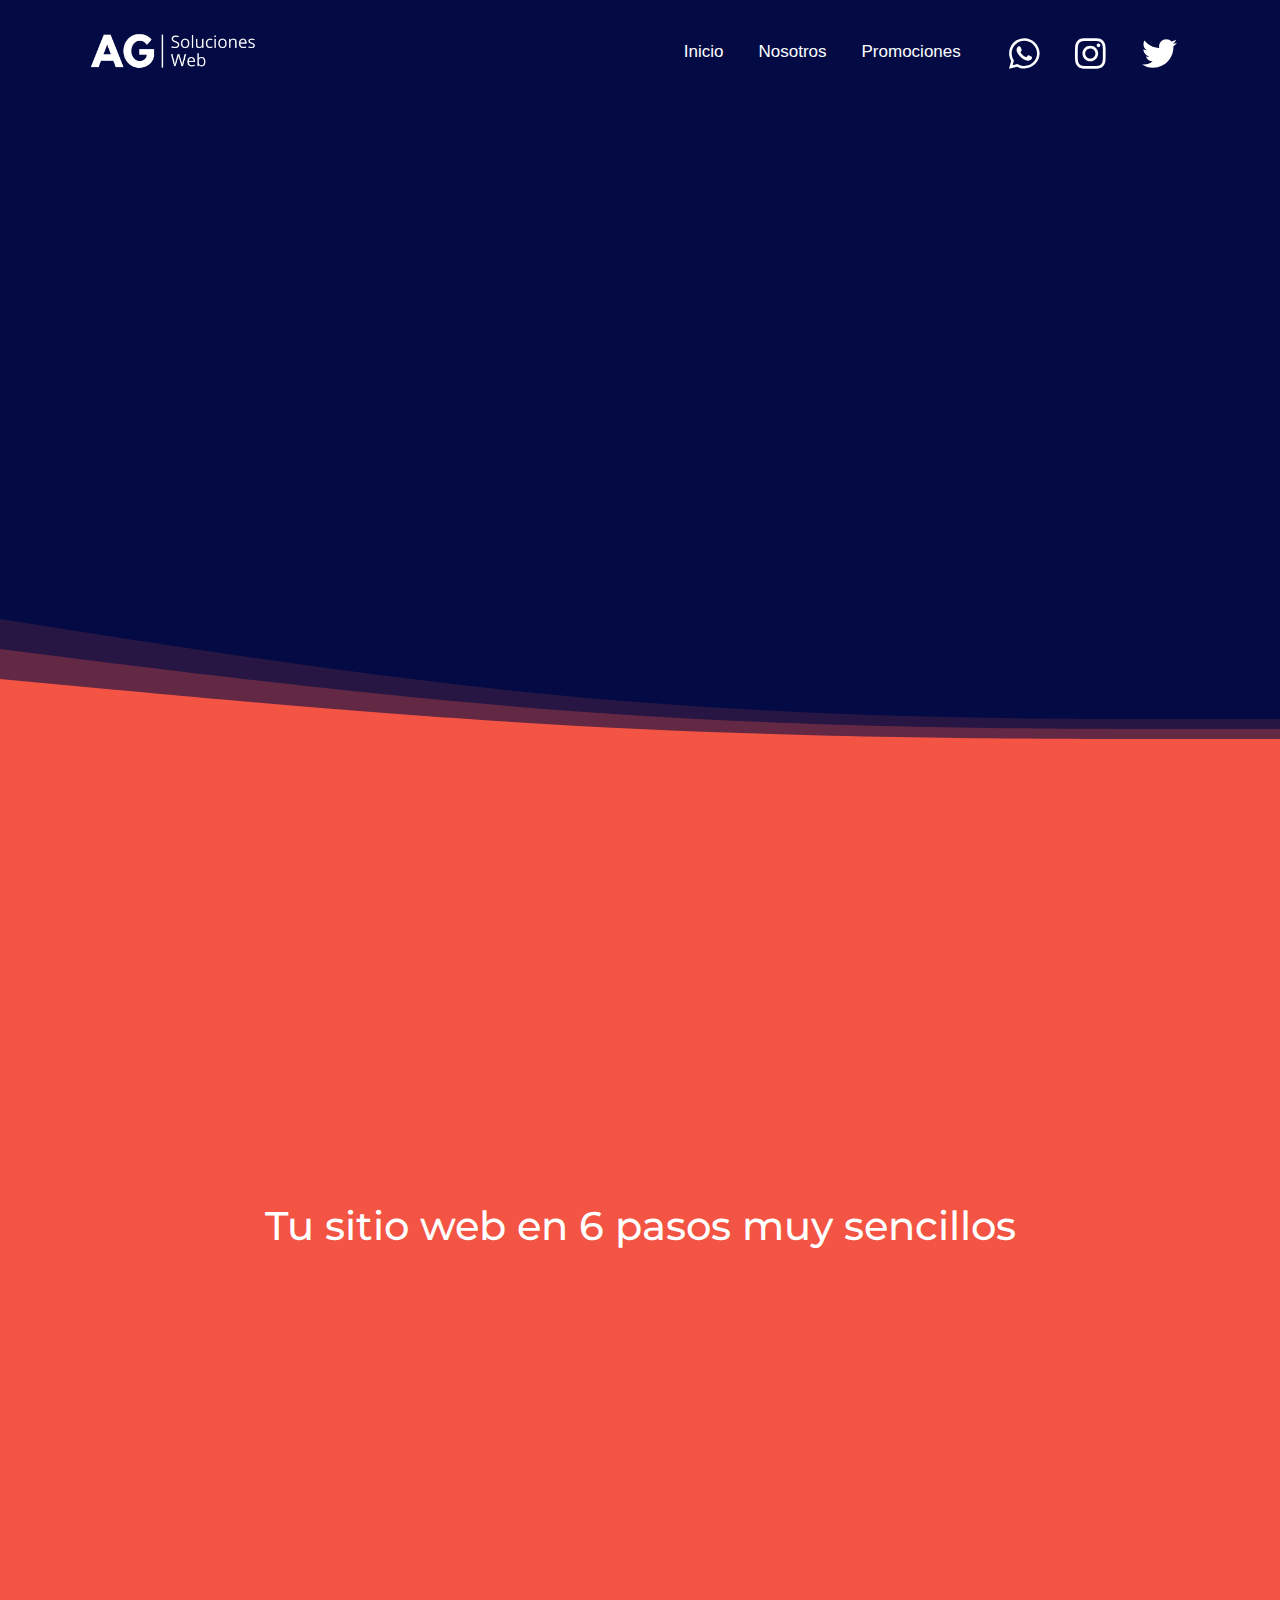
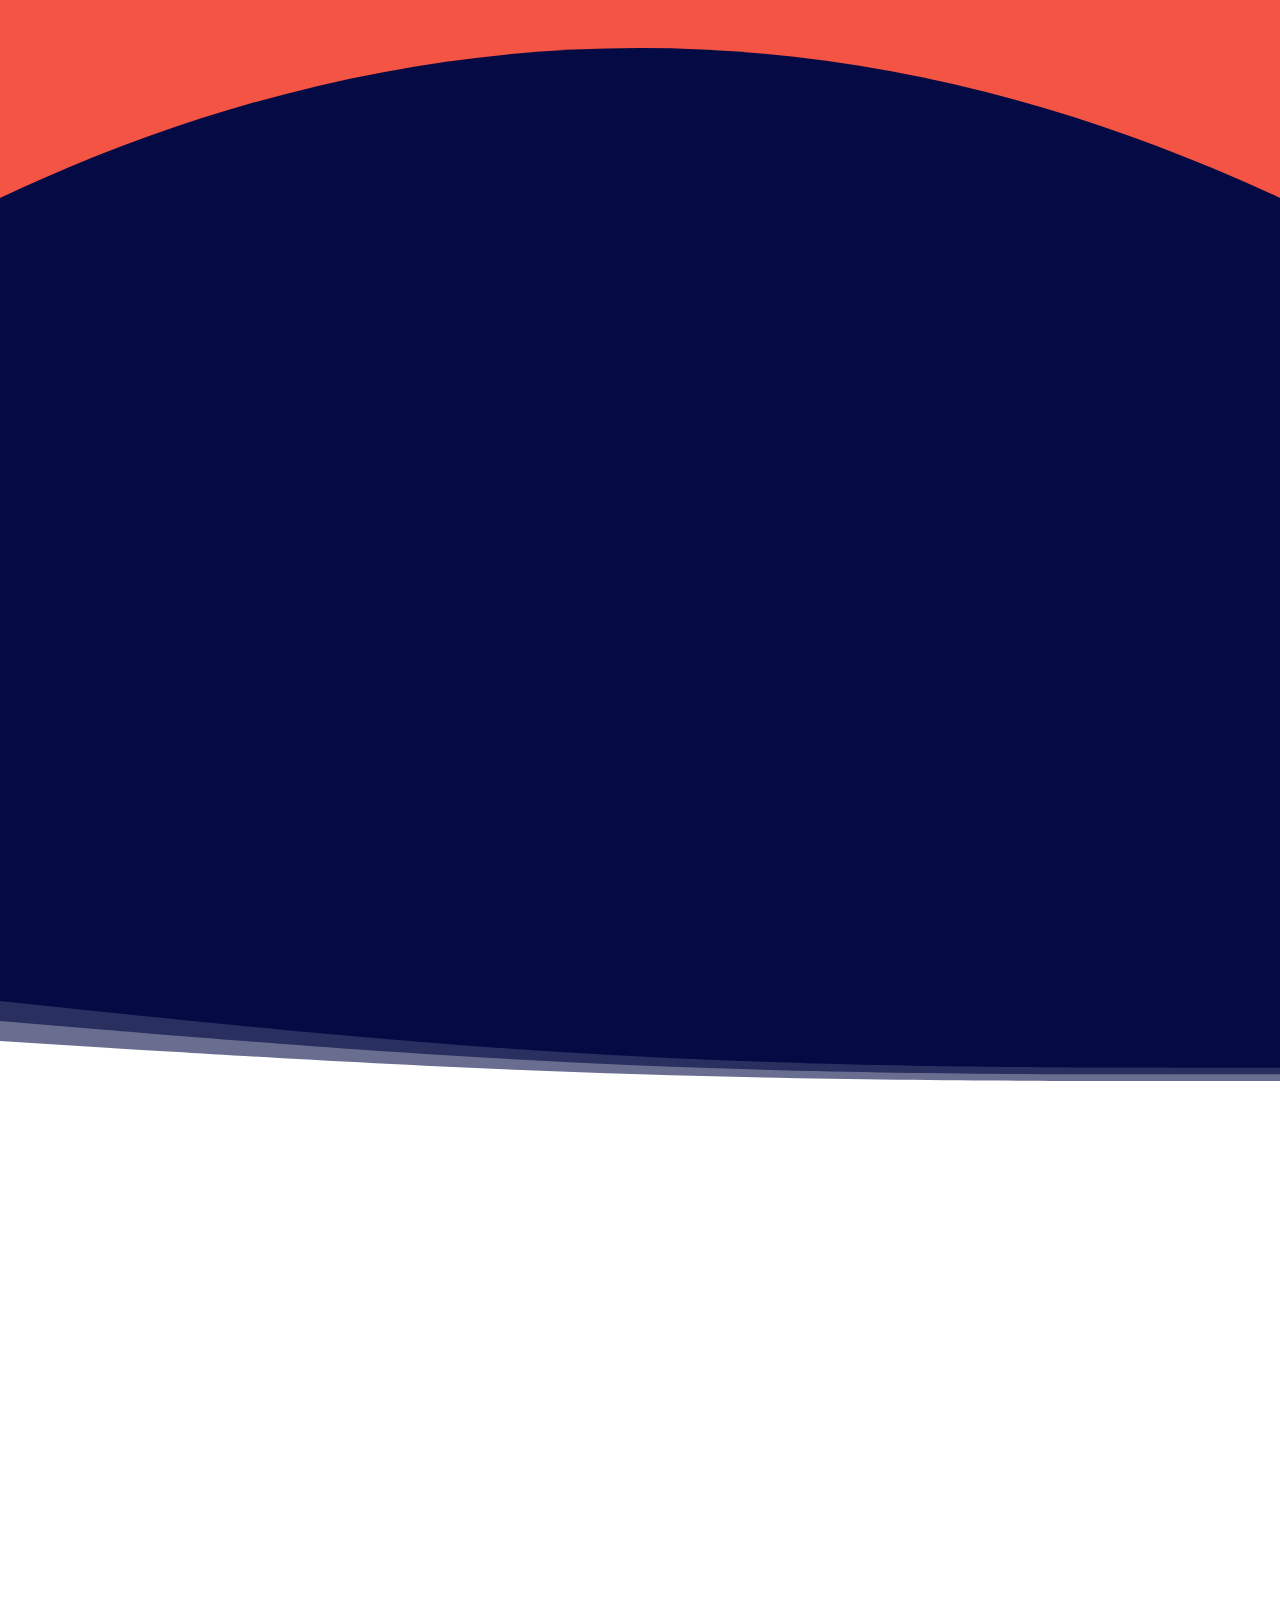
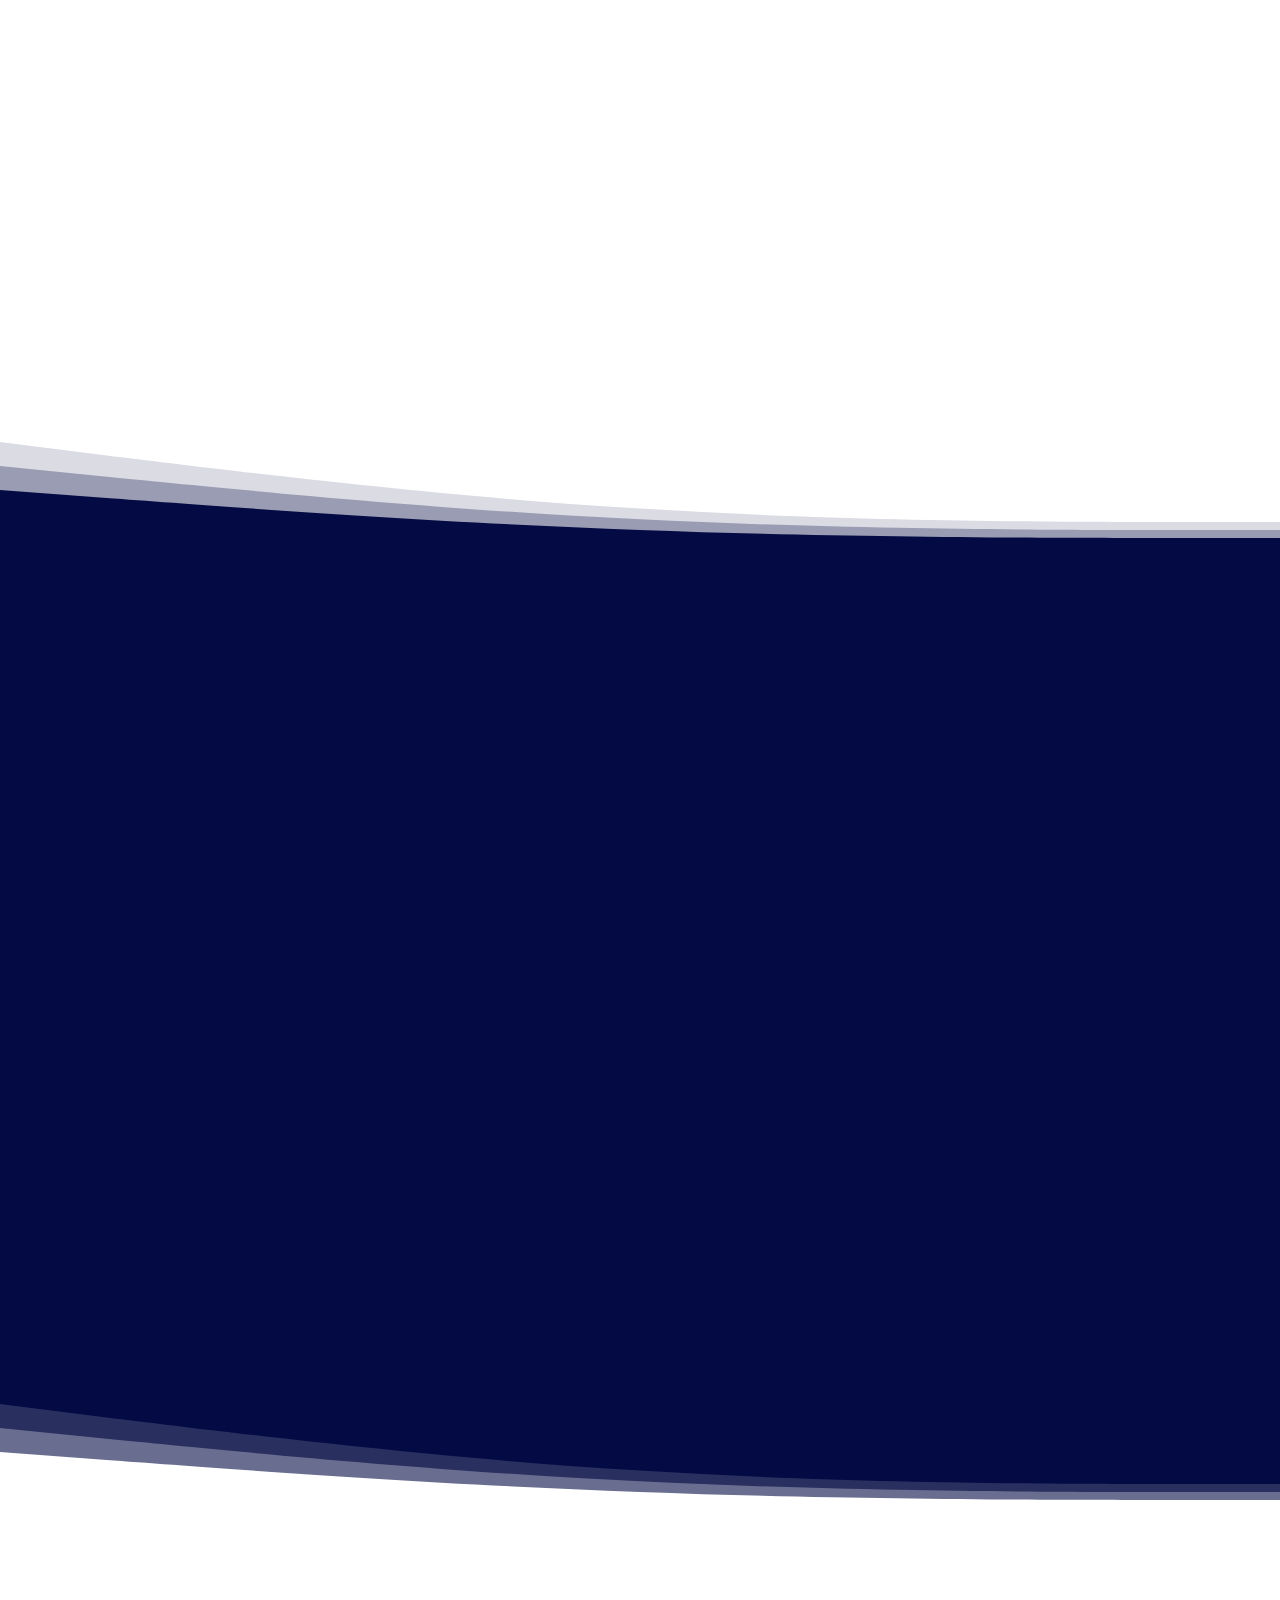
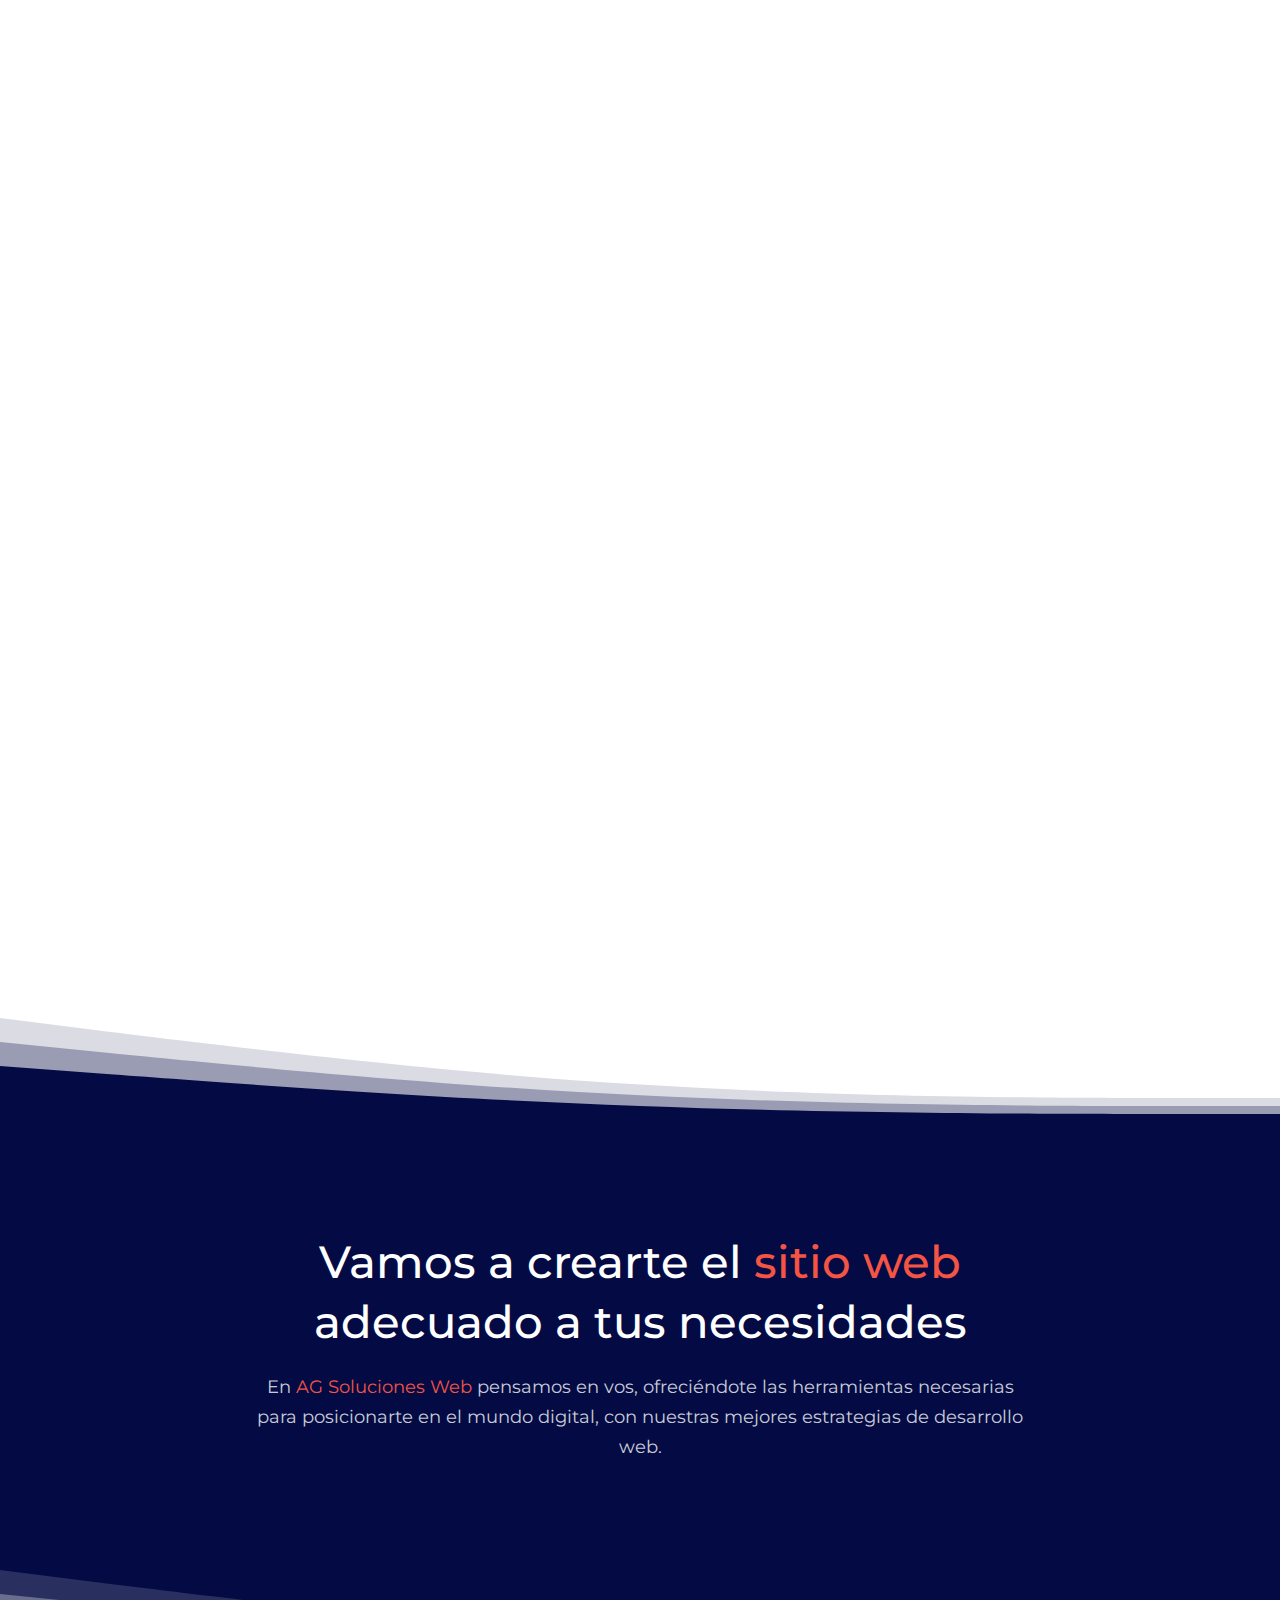
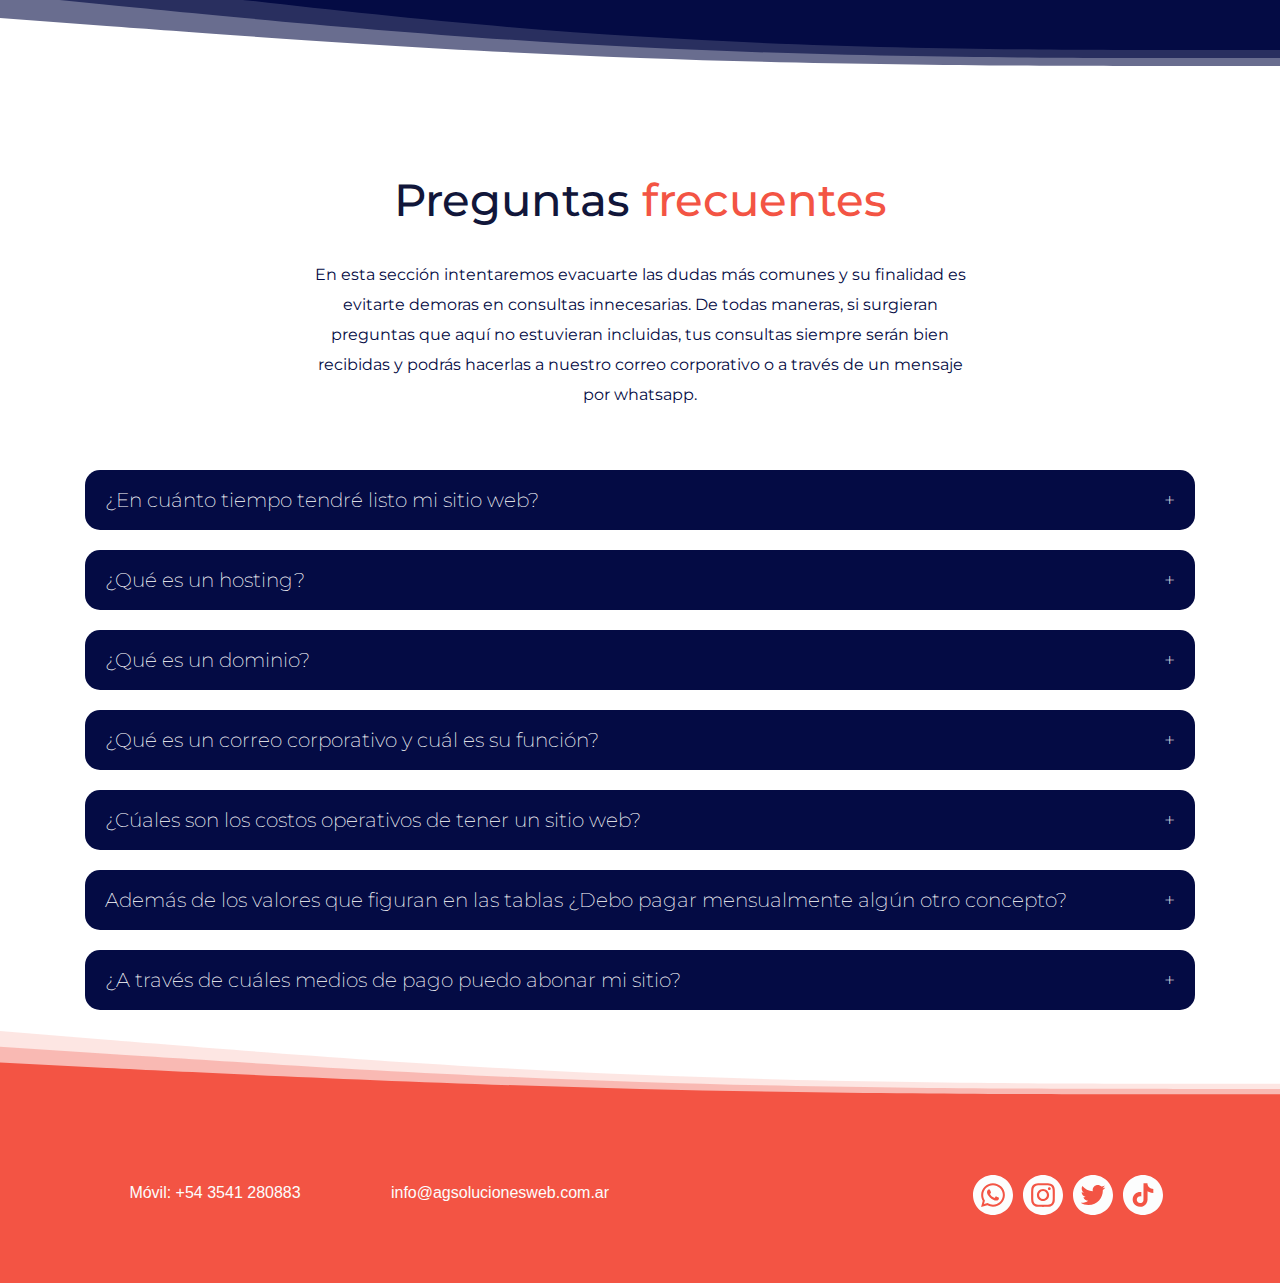
<file: index.htm>
﻿<!DOCTYPE html>
<html lang="es" dir="ltr">

<head>
    <meta charset="utf-8">
    <title>AG Soluciones Web</title>
    <link rel="icon" href="643990994de5d40040689ad8/646e9d1e715fb3001208dbfd/images/favicon-1_pmbuh3cd.png">
    <link rel="preconnect" href="https://fonts.googleapis.com">
    <link rel="preconnect" href="https://fonts.gstatic.com" crossorigin>
    <link
        href="https://fonts.googleapis.com/css2?family=Montserrat:wght@100;200;300;400;500;600;700;800;900&display=swap"
        rel="stylesheet">
    <meta name="viewport" content="width=device-width,initial-scale=1">
    <meta name="title" content="AG Soluciones Web">
    <meta name="description"
        content="Somos especialistas en la construcción de sitios webs con diseños atractivos, modernos y de alto impacto. Integramos todas las redes sociales. Nos caracterizamos por la eficiencia y el cumplimiento de las entregas en los tiempos pactados. Nuestros diseños son personalizados y se adaptan perfectamente a los requerimientos específicos de nuestros clientes. Además, tenemos los precios más competitivos del mercado y facilidades de pago." "/=""><meta property="
        og:title" content="AG Soluciones Web">
    <meta property="og:description"
        content="Somos especialistas en la construcción de sitios webs con diseños atractivos, modernos y de alto impacto. Integramos todas las redes sociales. Nos caracterizamos por la eficiencia y el cumplimiento de las entregas en los tiempos pactados. Nuestros diseños son personalizados y se adaptan perfectamente a los requerimientos específicos de nuestros clientes. Además, tenemos los precios más competitivos del mercado y facilidades de pago." "/=""><meta property="
        og:image"
        src="643990994de5d40040689ad8/646e9d1e715fb3001208dbfd/images/">
    <meta name="twitter:title" content="AG Soluciones Web">
    <meta name="twitter:description"
        content="Somos especialistas en la construcción de sitios webs con diseños atractivos, modernos y de alto impacto. Integramos todas las redes sociales. Nos caracterizamos por la eficiencia y el cumplimiento de las entregas en los tiempos pactados. Nuestros diseños son personalizados y se adaptan perfectamente a los requerimientos específicos de nuestros clientes. Además, tenemos los precios más competitivos del mercado y facilidades de pago." "/=""><meta name="
        twitter:image" src="643990994de5d40040689ad8/646e9d1e715fb3001208dbfd/images/AG-Soluciones-Web_15c74i3a.webp">
    <meta name="twitter:card" content="summary_large_image">
    <meta property="og:url" content="https://agsolucionesweb.com.ar/">
    <meta property="og:type" content="website">
    <link rel="canonical" href="https://agsolucionesweb.com.ar/">
    <script type="application/ld+json"> "@context": "https://schema.org",
    "@type": "LocalBusiness",
    "name": "AG Soluciones Web",
    "description": "Somos especialistas en la construcción de sitios webs con diseños atractivos, modernos y de alto impacto. Integramos todas las redes sociales. Nos caracterizamos por la eficiencia y el cumplimiento de las entregas en los tiempos pactados. Nuestros diseños son personalizados y se adaptan perfectamente a los requerimientos específicos de nuestros clientes. Además, tenemos los precios más competitivos del mercado y facilidades de pago.",
    "url": "https://agsolucionesweb.com.ar/",
    "logo": "https://agsolucionesweb.com.ar/logo.png",
    "sameAs": [
            "https://twitter.com/ag_solucionesw",
      "https://www.instagram.com/ag.soluciones.web"
    ],
    "address": {
      "@type": "PostalAddress",
      "streetAddress": "Ruta 14",
      "addressLocality": "Villa Río Icho Cruz",
      "addressRegion": "Córdoba",
      "postalCode": "X5153",
      "addressCountry": "AR"
    },
    "contactPoint": {
      "@type": "ContactPoint",
      "telephone": "+54-3541280883",
      "contactType": "customer support"
    },
    "paymentAccepted": "Cash, Credit Card",
    "openingHours": "Mo-Fr 09:00-18:00"
</script>
    <script type="text/javascript"></script>
    <link as="font" rel="preload"
        href="css?family=Montserrat:700,600,500,400,300,200,100|Lato:900,700,400,300,100|Raleway:100,200,300,400,500,600,700,800,900|Dancing+Script:400,500,600,700|Josefin+Sans:700,600,400,300,100|Roboto:700,500,400,300,100&display=swap">
    <link rel="stylesheet"
        href="css?family=Montserrat:700,600,500,400,300,200,100|Lato:900,700,400,300,100|Raleway:100,200,300,400,500,600,700,800,900|Dancing+Script:400,500,600,700|Josefin+Sans:700,600,400,300,100|Roboto:700,500,400,300,100&display=swap">
    <link rel="stylesheet" href="646e9d1e715fb3001208dbfd/css/index.css?v=1687304307830">
    <link rel="stylesheet" href="shared/aos.css">

    <script async="" src="gtag/js?id=UA-162484944-4"></script>
    <script type="text/javascript">
        window.dataLayer = window.dataLayer || [];
        function gtag() { dataLayer.push(arguments); }
        gtag("js", new Date());
        gtag("config", "UA-162484944-4");
    </script>


</head>

<body>

    <section class="dorik-section dorik-section-l4mkm06p ">
        <div class="dorik-section-l4mkm06p-frame-bottom dorik-frame-bottom"></div>
        <div class="">
            <div class="container dorik-row-5felaxg6-wrapper    ">
                <div class="dorik-row-5felaxg6  flex  ">
                    <div class="col-lg-1/1 ">
                        <div class="column-inner dorik-column-oi632mxj  1/1">
                            <div class="dorik-navbar--wrapper dorik-nav-ynq9x73v-wrapper  sticky-nav">
                                <div class="dorik-navbar dorik-nav-ynq9x73v " id="navegacion">
                                    <div class="dorik-navbar--brand"><a href="https://agsolucionesweb.com.ar/"><img
                                                src="643990994de5d40040689ad8/646e9d1e715fb3001208dbfd/images/Logo-AGSW_l4niae0l.png"
                                                alt="Logo AG" width="174px"></a></div><button aria-label="Navbar Toggle"
                                        class="dorik-navbar--toggle" data-target="#dorikNavbarCollapse"><svg
                                            aria-hidden="true" focusable="false" data-prefix="fas" data-icon="bars"
                                            class="svg-inline--fa fa-bars fa-fw " role="img"
                                            xmlns="http://www.w3.org/2000/svg" viewbox="0 0 448 512">
                                            <path fill="currentColor"
                                                d="M0 96C0 78.3 14.3 64 32 64H416c17.7 0 32 14.3 32 32s-14.3 32-32 32H32C14.3 128 0 113.7 0 96zM0 256c0-17.7 14.3-32 32-32H416c17.7 0 32 14.3 32 32s-14.3 32-32 32H32c-17.7 0-32-14.3-32-32zM448 416c0 17.7-14.3 32-32 32H32c-17.7 0-32-14.3-32-32s14.3-32 32-32H416c17.7 0 32 14.3 32 32z">
                                            </path>
                                        </svg> </button>
                                    <div class="dorik-navbar--collapse collapse" id="dorikNavbarCollapse">
                                        <div class="dorik-navbar--navs">
                                            <ul class="dorik-nav--links normalize">
                                                <li class=""><a href="https://agsolucionesweb.com.ar/" class="dorik-nav--link inicio  "><span
                                                            class="dorik-nav--link-icon"></span><span
                                                            class="dorik-nav--link-text">Inicio</span></a></li>
                                                <li class=""><a href="#nosotros"
                                                        class="dorik-nav--link nosotros  "><span
                                                            class="dorik-nav--link-icon"></span><span
                                                            class="dorik-nav--link-text">Nosotros</span></a></li>
                                                <li class=""><a href="#promociones"
                                                        class="dorik-nav--link promociones  "><span
                                                            class="dorik-nav--link-icon"></span><span
                                                            class="dorik-nav--link-text">Promociones</span></a></li>
                                            </ul>
                                            <ul class="dorik-nav--btns normalize">
                                                <li><a href="https://wa.me/543541280883?text=Hola.%20Estoy%20interesado%20en%20tener%20mi%20sitio%20web."
                                                        class="dorik-nav--btn dorik-nav--btn-dcstmmc3" target="_blank"><span
                                                            class="dorik-nav--btn-icon"><svg aria-hidden="true"
                                                                focusable="false" data-prefix="fab" data-icon="whatsapp"
                                                                class="svg-inline--fa fa-whatsapp icon " role="img"
                                                                xmlns="http://www.w3.org/2000/svg" viewbox="0 0 448 512"
                                                                style="font-size:35px" data-testid="icon-test">
                                                                <path fill="currentColor"
                                                                    d="M380.9 97.1C339 55.1 283.2 32 223.9 32c-122.4 0-222 99.6-222 222 0 39.1 10.2 77.3 29.6 111L0 480l117.7-30.9c32.4 17.7 68.9 27 106.1 27h.1c122.3 0 224.1-99.6 224.1-222 0-59.3-25.2-115-67.1-157zm-157 341.6c-33.2 0-65.7-8.9-94-25.7l-6.7-4-69.8 18.3L72 359.2l-4.4-7c-18.5-29.4-28.2-63.3-28.2-98.2 0-101.7 82.8-184.5 184.6-184.5 49.3 0 95.6 19.2 130.4 54.1 34.8 34.9 56.2 81.2 56.1 130.5 0 101.8-84.9 184.6-186.6 184.6zm101.2-138.2c-5.5-2.8-32.8-16.2-37.9-18-5.1-1.9-8.8-2.8-12.5 2.8-3.7 5.6-14.3 18-17.6 21.8-3.2 3.7-6.5 4.2-12 1.4-32.6-16.3-54-29.1-75.5-66-5.7-9.8 5.7-9.1 16.3-30.3 1.8-3.7.9-6.9-.5-9.7-1.4-2.8-12.5-30.1-17.1-41.2-4.5-10.8-9.1-9.3-12.5-9.5-3.2-.2-6.9-.2-10.6-.2-3.7 0-9.7 1.4-14.8 6.9-5.1 5.6-19.4 19-19.4 46.3 0 27.3 19.9 53.7 22.6 57.4 2.8 3.7 39.1 59.7 94.8 83.8 35.2 15.2 49 16.5 66.6 13.9 10.7-1.6 32.8-13.4 37.4-26.4 4.6-13 4.6-24.1 3.2-26.4-1.3-2.5-5-3.9-10.5-6.6z">
                                                                </path>
                                                            </svg></span><span class="dorik-nav--btn-text"></span></a>
                                                </li>
                                                <li><a href="https://www.instagram.com/ag.soluciones.web/"
                                                        class="dorik-nav--btn dorik-nav--btn-7781kzj7" target="_blank"><span
                                                            class="dorik-nav--btn-icon"><svg aria-hidden="true"
                                                                focusable="false" data-prefix="fab"
                                                                data-icon="instagram"
                                                                class="svg-inline--fa fa-instagram icon " role="img"
                                                                xmlns="http://www.w3.org/2000/svg" viewbox="0 0 448 512"
                                                                style="font-size:35px" data-testid="icon-test">
                                                                <path fill="currentColor"
                                                                    d="M224.1 141c-63.6 0-114.9 51.3-114.9 114.9s51.3 114.9 114.9 114.9S339 319.5 339 255.9 287.7 141 224.1 141zm0 189.6c-41.1 0-74.7-33.5-74.7-74.7s33.5-74.7 74.7-74.7 74.7 33.5 74.7 74.7-33.6 74.7-74.7 74.7zm146.4-194.3c0 14.9-12 26.8-26.8 26.8-14.9 0-26.8-12-26.8-26.8s12-26.8 26.8-26.8 26.8 12 26.8 26.8zm76.1 27.2c-1.7-35.9-9.9-67.7-36.2-93.9-26.2-26.2-58-34.4-93.9-36.2-37-2.1-147.9-2.1-184.9 0-35.8 1.7-67.6 9.9-93.9 36.1s-34.4 58-36.2 93.9c-2.1 37-2.1 147.9 0 184.9 1.7 35.9 9.9 67.7 36.2 93.9s58 34.4 93.9 36.2c37 2.1 147.9 2.1 184.9 0 35.9-1.7 67.7-9.9 93.9-36.2 26.2-26.2 34.4-58 36.2-93.9 2.1-37 2.1-147.8 0-184.8zM398.8 388c-7.8 19.6-22.9 34.7-42.6 42.6-29.5 11.7-99.5 9-132.1 9s-102.7 2.6-132.1-9c-19.6-7.8-34.7-22.9-42.6-42.6-11.7-29.5-9-99.5-9-132.1s-2.6-102.7 9-132.1c7.8-19.6 22.9-34.7 42.6-42.6 29.5-11.7 99.5-9 132.1-9s102.7-2.6 132.1 9c19.6 7.8 34.7 22.9 42.6 42.6 11.7 29.5 9 99.5 9 132.1s2.7 102.7-9 132.1z">
                                                                </path>
                                                            </svg></span><span class="dorik-nav--btn-text"></span></a>
                                                </li>
                                                <li><a href="https://twitter.com/ag_solucionesw"
                                                        class="dorik-nav--btn dorik-nav--btn-iqf9d9o2" target="_blank"><span
                                                            class="dorik-nav--btn-icon"><svg aria-hidden="true"
                                                                focusable="false" data-prefix="fab" data-icon="twitter"
                                                                class="svg-inline--fa fa-twitter icon " role="img"
                                                                xmlns="http://www.w3.org/2000/svg" viewbox="0 0 512 512"
                                                                style="font-size:35px;color:[object Object]"
                                                                data-testid="icon-test">
                                                                <path fill="currentColor"
                                                                    d="M459.37 151.716c.325 4.548.325 9.097.325 13.645 0 138.72-105.583 298.558-298.558 298.558-59.452 0-114.68-17.219-161.137-47.106 8.447.974 16.568 1.299 25.34 1.299 49.055 0 94.213-16.568 130.274-44.832-46.132-.975-84.792-31.188-98.112-72.772 6.498.974 12.995 1.624 19.818 1.624 9.421 0 18.843-1.3 27.614-3.573-48.081-9.747-84.143-51.98-84.143-102.985v-1.299c13.969 7.797 30.214 12.67 47.431 13.319-28.264-18.843-46.781-51.005-46.781-87.391 0-19.492 5.197-37.36 14.294-52.954 51.655 63.675 129.3 105.258 216.365 109.807-1.624-7.797-2.599-15.918-2.599-24.04 0-57.828 46.782-104.934 104.934-104.934 30.213 0 57.502 12.67 76.67 33.137 23.715-4.548 46.456-13.32 66.599-25.34-7.798 24.366-24.366 44.833-46.132 57.827 21.117-2.273 41.584-8.122 60.426-16.243-14.292 20.791-32.161 39.308-52.628 54.253z">
                                                                </path>
                                                            </svg></span><span class="dorik-nav--btn-text"></span></a>
                                                </li>
                                            </ul>
                                        </div>
                                    </div>
                                </div>
                            </div>
                        </div>
                    </div>
                </div>
            </div>
        </div>
        <div class="">
            <div class="container dorik-row-hbludyic-wrapper    ">
                <div class="dorik-row-hbludyic  flex  ">
                    <div class="col-lg-1/1 ">
                        <div class="column-inner dorik-column-7sc812n1  1/1" id="inicio">
                            <div class="dorik-wrapper dorik-heading-wahmdk55-wrapper ">
                                <h1 class="dorik-heading dorik-heading-wahmdk55 " data-aos="fade-down"><span><span
                                            style="color: rgb(255,255,255);"><strong>Diseñamos y
                                                construimos</strong></span><strong> </strong><span
                                            style="color: rgb(243,84,68);"><strong>tu</strong></span><strong>
                                        </strong><span style="color: rgb(243,84,68);"><strong>primer sitio
                                                web</strong></span>
                                    </span></h1>
                            </div>
                            <div class="dorik-text dorik-text-s2wjxpc0 " data-aos="fade-up">
                                <p><span style="color: rgb(255,255,255);">Nos especializamos en la construcción de
                                        sitios webs con diseños atractivos, modernos y de alto impacto.</span></p>
                            </div>
                            <div class="dorik-button-fypf5w0w-wrapper  el-ib"><a
                                    class="dorik-btn dorik-button-fypf5w0w  "
                                    href="https://wa.me/543541280883?text=Hola.%20Estoy%20interesado%20en%20tener%20mi%20sitio%20web."
                                    data-aos="fade" target="_blank">Contacto </a></div>
                        </div>
                    </div>
                </div>
            </div>
        </div>
    </section>
    <section class="dorik-section dorik-section-oqqguct5 " id="features">
        <div class="">
            <div class="container dorik-row-w0t3z90u-wrapper    ">
                <div class="dorik-row-w0t3z90u  flex  ">
                    <div class="col-lg-1/2 col-md-1/2 ">
                        <div class="column-inner dorik-column-b10ybbcb  1/2" data-aos="slide-right"
                            data-aos-duration="1000" data-aos-mirror="true" data-aos-once="false">
                            <div class="dorik-wrapper dorik-image-d33w7idr-wrapper "><img
                                    src="643990994de5d40040689ad8/646e9d1e715fb3001208dbfd/images/front-end-hero-2_ts2h4gqo.webp"
                                    alt="" loading="lazy" class="dorik-image-d33w7idr "></div>
                            <div class="dorik-wrapper dorik-heading-giijxmbr-wrapper ">
                                <h4 class="dorik-heading dorik-heading-giijxmbr "><span><strong>Tu mejor carta de
                                            presentación</strong>
                                    </span></h4>
                            </div>
                            <div class="dorik-text dorik-text-inpwtn4r ">
                                <p>En <span style="color: rgb(243,84,68);">AG Soluciones Web</span> podemos crear esa
                                    carta de presentación que estabas buscando para tu marca personal, negocio o
                                    empresa.</p>
                                <p>De una forma sencilla y veloz, tendrás tu primera página web.</p>
                                <p>Estamos plenamente convencidos de que podemos sorprenderte con la calidad de nuestro
                                    trabajo.</p>
                            </div>
                        </div>
                    </div>
                    <div class="col-lg-1/2 col-md-1/2 ">
                        <div class="column-inner dorik-column-7j5s3mam  1/2" data-aos="slide-left"
                            data-aos-duration="1000" data-aos-mirror="true">
                            <div class="dorik-wrapper dorik-image-xq51u2lv-wrapper "><img
                                    src="643990994de5d40040689ad8/646e9d1e715fb3001208dbfd/images/disenos_innovadores_w8ticvfc.webp"
                                    alt="" loading="lazy" class="dorik-image-xq51u2lv "></div>
                            <div class="dorik-wrapper dorik-heading-59sh807n-wrapper ">
                                <h4 class="dorik-heading dorik-heading-59sh807n "><span><strong>Diseños
                                            innovadores</strong>
                                    </span></h4>
                            </div>
                            <div class="dorik-text dorik-text-k2hh4pe3 ">
                                <p>Nuestros diseños son animados, funcionales y estéticamente lucen muy bien. Mientras
                                    estamos en ese proceso de diseño, nos orientamos en la creación de estructuras
                                    sencillas y armónicas, de fácil navegación.&nbsp;</p>
                                <p>Los contenidos de nuestros sitios son claros y directos, y el diseño web genera una
                                    experiencia de usuario muy intuitiva.&nbsp;</p>
                            </div>
                        </div>
                    </div>
                </div>
            </div>
        </div>
    </section>
    <section class="dorik-section dorik-section-subdild1 ">
        <div class="dorik-section-subdild1-frame-bottom dorik-frame-bottom"></div>
        <div class="">
            <div class="container dorik-row-7eljfy46-wrapper    ">
                <div class="dorik-row-7eljfy46  flex  ">
                    <div class="col-lg-5/7 col-md-5/6 ">
                        <div class="column-inner dorik-column-vvyf0rp8  5/7">
                            <div class="dorik-wrapper dorik-heading-y8tqhid3-wrapper ">
                                <h2 class="dorik-heading dorik-heading-y8tqhid3 "><span>Tu sitio web en 6 pasos muy
                                        sencillos
                                    </span></h2>
                            </div>
                        </div>
                    </div>
                </div>
            </div>
        </div>
        <div class="">
            <div class="container dorik-row-zk6hglvd-wrapper    ">
                <div class="dorik-row-zk6hglvd  flex  ">
                    <div class="col-lg-1/3 col-md-1/2 col-xs-1/1 ">
                        <div class="column-inner dorik-column-e846226c  1/3" data-aos="slide-right"
                            data-aos-once="true">
                            <div class="dorik-icon-2h1yhu61-wrapper  "><span
                                    class="dorik-icon dorik-icon-2h1yhu61  "><svg aria-hidden="true" focusable="false"
                                        data-prefix="far" data-icon="folder-closed"
                                        class="svg-inline--fa fa-folder-closed icon " role="img"
                                        xmlns="http://www.w3.org/2000/svg" viewbox="0 0 512 512"
                                        style="font-size:50px;color:[object Object]" data-testid="icon-test">
                                        <path fill="currentColor"
                                            d="M251.7 127.6l0 0c10.5 10.5 24.7 16.4 39.6 16.4H448c8.8 0 16 7.2 16 16v32H48V96c0-8.8 7.2-16 16-16H197.5c4.2 0 8.3 1.7 11.3 4.7l33.9-33.9L208.8 84.7l42.9 42.9zM48 240H464V416c0 8.8-7.2 16-16 16H64c-8.8 0-16-7.2-16-16V240zM285.7 93.7L242.7 50.7c-12-12-28.3-18.7-45.3-18.7H64C28.7 32 0 60.7 0 96V416c0 35.3 28.7 64 64 64H448c35.3 0 64-28.7 64-64V160c0-35.3-28.7-64-64-64H291.3c-2.1 0-4.2-.8-5.7-2.3z">
                                        </path>
                                    </svg></span></div>
                            <div class="dorik-wrapper dorik-heading-dzixc1cj-wrapper ">
                                <h6 class="dorik-heading dorik-heading-dzixc1cj "><span><strong>Compilación de
                                            datos</strong>
                                    </span></h6>
                            </div>
                            <div class="dorik-text dorik-text-n5p20e9f ">
                                <p>Inicialmente, recabaremos toda la información necesaria y relevante que puedas
                                    brindarnos.</p>
                            </div>
                        </div>
                    </div>
                    <div class="col-lg-1/3 col-md-1/2 col-xs-1/1 ">
                        <div class="column-inner dorik-column-ke19875f  1/3" data-aos="slide-down" data-aos-delay="0"
                            data-aos-once="true">
                            <div class="dorik-icon-m32ulyvm-wrapper  "><span
                                    class="dorik-icon dorik-icon-m32ulyvm  "><svg aria-hidden="true" focusable="false"
                                        data-prefix="far" data-icon="lightbulb"
                                        class="svg-inline--fa fa-lightbulb icon " role="img"
                                        xmlns="http://www.w3.org/2000/svg" viewbox="0 0 384 512"
                                        style="font-size:50px;color:[object Object]" data-testid="icon-test">
                                        <path fill="currentColor"
                                            d="M297.2 248.9C311.6 228.3 320 203.2 320 176c0-70.7-57.3-128-128-128S64 105.3 64 176c0 27.2 8.4 52.3 22.8 72.9c3.7 5.3 8.1 11.3 12.8 17.7l0 0c12.9 17.7 28.3 38.9 39.8 59.8c10.4 19 15.7 38.8 18.3 57.5H109c-2.2-12-5.9-23.7-11.8-34.5c-9.9-18-22.2-34.9-34.5-51.8l0 0 0 0c-5.2-7.1-10.4-14.2-15.4-21.4C27.6 247.9 16 213.3 16 176C16 78.8 94.8 0 192 0s176 78.8 176 176c0 37.3-11.6 71.9-31.4 100.3c-5 7.2-10.2 14.3-15.4 21.4l0 0 0 0c-12.3 16.8-24.6 33.7-34.5 51.8c-5.9 10.8-9.6 22.5-11.8 34.5H226.4c2.6-18.7 7.9-38.6 18.3-57.5c11.5-20.9 26.9-42.1 39.8-59.8l0 0 0 0 0 0c4.7-6.4 9-12.4 12.7-17.7zM192 128c-26.5 0-48 21.5-48 48c0 8.8-7.2 16-16 16s-16-7.2-16-16c0-44.2 35.8-80 80-80c8.8 0 16 7.2 16 16s-7.2 16-16 16zm0 384c-44.2 0-80-35.8-80-80V416H272v16c0 44.2-35.8 80-80 80z">
                                        </path>
                                    </svg></span></div>
                            <div class="dorik-wrapper dorik-heading-09isp2rl-wrapper ">
                                <h6 class="dorik-heading dorik-heading-09isp2rl "><span><strong>Planificación</strong>
                                    </span></h6>
                            </div>
                            <div class="dorik-text dorik-text-049e7cuw ">
                                <p>En esta fase definiremos el alcance del proyecto y crearemos un plan para realizarlo.
                                </p>
                            </div>
                        </div>
                    </div>
                    <div class="col-lg-1/3 col-md-1/2 col-xs-1/1 ">
                        <div class="column-inner dorik-column-j15ty5dp  1/3" data-aos="slide-left" data-aos-delay="0"
                            data-aos-once="true">
                            <div class="dorik-icon-gn30ja8l-wrapper  "><span
                                    class="dorik-icon dorik-icon-gn30ja8l  "><svg aria-hidden="true" focusable="false"
                                        data-prefix="far" data-icon="image" class="svg-inline--fa fa-image icon "
                                        role="img" xmlns="http://www.w3.org/2000/svg" viewbox="0 0 512 512"
                                        style="font-size:50px;color:[object Object]" data-testid="icon-test">
                                        <path fill="currentColor"
                                            d="M448 80c8.8 0 16 7.2 16 16V415.8l-5-6.5-136-176c-4.5-5.9-11.6-9.3-19-9.3s-14.4 3.4-19 9.3L202 340.7l-30.5-42.7C167 291.7 159.8 288 152 288s-15 3.7-19.5 10.1l-80 112L48 416.3l0-.3V96c0-8.8 7.2-16 16-16H448zM64 32C28.7 32 0 60.7 0 96V416c0 35.3 28.7 64 64 64H448c35.3 0 64-28.7 64-64V96c0-35.3-28.7-64-64-64H64zm80 192a48 48 0 1 0 0-96 48 48 0 1 0 0 96z">
                                        </path>
                                    </svg></span></div>
                            <div class="">
                                <div class=" dorik-row-u2g5s1m1-wrapper    ">
                                    <div class="dorik-row-u2g5s1m1  flex  ">
                                        <div class="col-lg-2/3 col-md-2/3 col-xs-3/4 ">
                                            <div class="column-inner dorik-column-7to78bhn  2/3">
                                                <div class="dorik-wrapper dorik-heading-fa6tu77m-wrapper ">
                                                    <h6 class="dorik-heading dorik-heading-fa6tu77m ">
                                                        <span><strong>Diseño</strong>
                                                        </span>
                                                    </h6>
                                                </div>
                                            </div>
                                        </div>
                                    </div>
                                </div>
                            </div>
                            <div class="dorik-text dorik-text-4z71wf9y ">
                                <p>Aquí es donde crearemos los wireframes, maquetas y prototipos de tu sitio web.</p>
                            </div>
                        </div>
                    </div>
                    <div class="col-lg-1/3 col-md-1/2 col-xs-1/1 ">
                        <div class="column-inner dorik-column-wu1o64fe  1/3" data-aos="slide-right" data-aos-delay="0"
                            data-aos-once="true">
                            <div class="dorik-icon-3ulfr6oy-wrapper  "><span
                                    class="dorik-icon dorik-icon-3ulfr6oy  "><svg aria-hidden="true" focusable="false"
                                        data-prefix="far" data-icon="file-code"
                                        class="svg-inline--fa fa-file-code icon " role="img"
                                        xmlns="http://www.w3.org/2000/svg" viewbox="0 0 384 512"
                                        style="font-size:50px;color:[object Object]" data-testid="icon-test">
                                        <path fill="currentColor"
                                            d="M64 464c-8.8 0-16-7.2-16-16V64c0-8.8 7.2-16 16-16H224v80c0 17.7 14.3 32 32 32h80V448c0 8.8-7.2 16-16 16H64zM64 0C28.7 0 0 28.7 0 64V448c0 35.3 28.7 64 64 64H320c35.3 0 64-28.7 64-64V154.5c0-17-6.7-33.3-18.7-45.3L274.7 18.7C262.7 6.7 246.5 0 229.5 0H64zm97 289c9.4-9.4 9.4-24.6 0-33.9s-24.6-9.4-33.9 0L79 303c-9.4 9.4-9.4 24.6 0 33.9l48 48c9.4 9.4 24.6 9.4 33.9 0s9.4-24.6 0-33.9l-31-31 31-31zM257 255c-9.4-9.4-24.6-9.4-33.9 0s-9.4 24.6 0 33.9l31 31-31 31c-9.4 9.4-9.4 24.6 0 33.9s24.6 9.4 33.9 0l48-48c9.4-9.4 9.4-24.6 0-33.9l-48-48z">
                                        </path>
                                    </svg></span></div>
                            <div class="dorik-wrapper dorik-heading-9j8ap8ko-wrapper ">
                                <h6 class="dorik-heading dorik-heading-9j8ap8ko "><span><strong>Desarrollo</strong>
                                    </span></h6>
                            </div>
                            <div class="dorik-text dorik-text-2ghqr2nh ">
                                <p>Luego te construiremos el sitio web utilizando el software, frameworks y las
                                    tecnologías elegidas.</p>
                            </div>
                        </div>
                    </div>
                    <div class="col-lg-1/3 col-md-1/2 col-xs-1/1 ">
                        <div class="column-inner dorik-column-k8joanu0  1/3" data-aos="slide-up" data-aos-delay="0"
                            data-aos-once="true">
                            <div class="dorik-icon-x2jumbqn-wrapper  "><span
                                    class="dorik-icon dorik-icon-x2jumbqn  "><svg aria-hidden="true" focusable="false"
                                        data-prefix="far" data-icon="circle-check"
                                        class="svg-inline--fa fa-circle-check icon " role="img"
                                        xmlns="http://www.w3.org/2000/svg" viewbox="0 0 512 512"
                                        style="font-size:50px;color:[object Object]" data-testid="icon-test">
                                        <path fill="currentColor"
                                            d="M256 48a208 208 0 1 1 0 416 208 208 0 1 1 0-416zm0 464A256 256 0 1 0 256 0a256 256 0 1 0 0 512zM369 209c9.4-9.4 9.4-24.6 0-33.9s-24.6-9.4-33.9 0l-111 111-47-47c-9.4-9.4-24.6-9.4-33.9 0s-9.4 24.6 0 33.9l64 64c9.4 9.4 24.6 9.4 33.9 0L369 209z">
                                        </path>
                                    </svg></span></div>
                            <div class="dorik-wrapper dorik-heading-c0yw2ys1-wrapper ">
                                <h6 class="dorik-heading dorik-heading-c0yw2ys1 "><span><strong>Pruebas</strong>
                                    </span></h6>
                            </div>
                            <div class="dorik-text dorik-text-stqfhs7q ">
                                <p>En esta etapa probaremos la funcionalidad, el rendimiento y la seguridad de tu sitio
                                    web.</p>
                            </div>
                        </div>
                    </div>
                    <div class="col-lg-1/3 col-md-1/2 col-xs-1/1 ">
                        <div class="column-inner dorik-column-5qslltbu  1/3" data-aos="slide-left" data-aos-delay="0"
                            data-aos-once="true">
                            <div class="dorik-icon-ph0eo0d4-wrapper  "><span
                                    class="dorik-icon dorik-icon-ph0eo0d4  "><svg aria-hidden="true" focusable="false"
                                        data-prefix="fas" data-icon="tablet-screen-button"
                                        class="svg-inline--fa fa-tablet-screen-button icon " role="img"
                                        xmlns="http://www.w3.org/2000/svg" viewbox="0 0 448 512"
                                        style="font-size:50px;color:[object Object]" data-testid="icon-test">
                                        <path fill="currentColor"
                                            d="M0 64C0 28.7 28.7 0 64 0H384c35.3 0 64 28.7 64 64V448c0 35.3-28.7 64-64 64H64c-35.3 0-64-28.7-64-64V64zM256 448a32 32 0 1 0 -64 0 32 32 0 1 0 64 0zM384 64H64V384H384V64z">
                                        </path>
                                    </svg></span></div>
                            <div class="dorik-wrapper dorik-heading-dvzym0rk-wrapper ">
                                <h6 class="dorik-heading dorik-heading-dvzym0rk "><span><strong>Implementación</strong>
                                    </span></h6>
                            </div>
                            <div class="dorik-text dorik-text-58vmwxvs ">
                                <p>Finalmente implementaremos tu sitio web en el hosting y le asignaremos el dominio
                                    correspondiente.</p>
                            </div>
                        </div>
                    </div>
                </div>
            </div>
        </div>
    </section>
    <section class="dorik-section dorik-section-f5kyae5m " id="nosotros">
        <div class="dorik-section-f5kyae5m-frame-bottom dorik-frame-bottom"></div>
        <div class="">
            <div class="container dorik-row-591s8oid-wrapper    ">
                <div class="dorik-row-591s8oid  flex  ">
                    <div class="col-lg-1/1 ">
                        <div class="column-inner dorik-column-r3ivv2hb  1/1">
                            <div class="dorik-wrapper dorik-heading-q1u5v0km-wrapper ">
                                <h6 class="dorik-heading dorik-heading-q1u5v0km " data-aos="slide-up"
                                    data-aos-easing="ease" data-aos-duration="600"><span>Por qué elegir ag soluciones
                                        web
                                    </span></h6>
                            </div>
                            <div class="dorik-wrapper dorik-heading-wq3ztfa6-wrapper ">
                                <h2 class="dorik-heading dorik-heading-wq3ztfa6 " data-aos="slide-up"
                                    data-aos-easing="ease" data-aos-duration="600" data-aos-delay="100"><span>Empezá a
                                        construir <span style="color: #F35444;">tu marca</span>
                                    </span></h2>
                            </div>
                            <div class="dorik-text dorik-text-43etyhlv " data-aos="slide-up" data-aos-easing="ease"
                                data-aos-duration="600" data-aos-delay="200">
                                <p>¿Te gustaría tener un sitio web que destaque e impresione a tus clientes?&nbsp;</p>
                                <p>¡Entonces estamos listos para ayudarte!</p>
                            </div>
                        </div>
                    </div>
                </div>
            </div>
        </div>
        <div class="">
            <div class="container dorik-row-20hlfpdy-wrapper    ">
                <div class="dorik-row-20hlfpdy  flex  ">
                    <div class="col-lg-1/3 ">
                        <div class="column-inner dorik-column-yvpaamen  1/3" data-aos="flip-left" data-aos-easing="ease"
                            data-aos-delay="0" data-aos-duration="1000">
                            <div class="dorik-icon-9v3zhyq1-wrapper  "><span class="dorik-icon dorik-icon-9v3zhyq1  "
                                    data-aos="flip-left"><svg aria-hidden="true" focusable="false" data-prefix="far"
                                        data-icon="star" class="svg-inline--fa fa-star icon " role="img"
                                        xmlns="http://www.w3.org/2000/svg" viewbox="0 0 576 512"
                                        style="font-size:35px;color:#FFFFFF" data-testid="icon-test">
                                        <path fill="currentColor"
                                            d="M287.9 0c9.2 0 17.6 5.2 21.6 13.5l68.6 141.3 153.2 22.6c9 1.3 16.5 7.6 19.3 16.3s.5 18.1-5.9 24.5L433.6 328.4l26.2 155.6c1.5 9-2.2 18.1-9.6 23.5s-17.3 6-25.3 1.7l-137-73.2L151 509.1c-8.1 4.3-17.9 3.7-25.3-1.7s-11.2-14.5-9.7-23.5l26.2-155.6L31.1 218.2c-6.5-6.4-8.7-15.9-5.9-24.5s10.3-14.9 19.3-16.3l153.2-22.6L266.3 13.5C270.4 5.2 278.7 0 287.9 0zm0 79L235.4 187.2c-3.5 7.1-10.2 12.1-18.1 13.3L99 217.9 184.9 303c5.5 5.5 8.1 13.3 6.8 21L171.4 443.7l105.2-56.2c7.1-3.8 15.6-3.8 22.6 0l105.2 56.2L384.2 324.1c-1.3-7.7 1.2-15.5 6.8-21l85.9-85.1L358.6 200.5c-7.8-1.2-14.6-6.1-18.1-13.3L287.9 79z">
                                        </path>
                                    </svg></span></div>
                            <div class="dorik-wrapper dorik-heading-vnpfnszn-wrapper ">
                                <h3 class="dorik-heading dorik-heading-vnpfnszn "><span><span
                                            style="color: rgb(243,84,68);">Profesionalismo</span>
                                    </span></h3>
                            </div>
                            <div class="dorik-text dorik-text-ye99tsn0 ">
                                <p>Nos encanta entregar páginas web bien hechas y que impacten a los usuarios. No
                                    entregamos trabajos a medio armar o mal diseñados. Poseemos experiencia en
                                    diferentes áreas, incluyendo diseño web y marketing digital, entre otras.
                                    Garantizamos la calidad de nuestro trabajo y ofrecemos soluciones personalizadas
                                    para cada proyecto.</p>
                            </div>
                        </div>
                    </div>
                    <div class="col-lg-1/3 ">
                        <div class="column-inner dorik-column-4rv6ivje  1/3" data-aos="flip-left" data-aos-delay="400"
                            data-aos-duration="1000">
                            <div class="dorik-icon-eb99cq33-wrapper  "><span
                                    class="dorik-icon dorik-icon-eb99cq33  "><svg aria-hidden="true" focusable="false"
                                        data-prefix="far" data-icon="window-restore"
                                        class="svg-inline--fa fa-window-restore icon " role="img"
                                        xmlns="http://www.w3.org/2000/svg" viewbox="0 0 512 512"
                                        style="font-size:35px;color:#FFFFFF" data-testid="icon-test">
                                        <path fill="currentColor"
                                            d="M432 48H208c-17.7 0-32 14.3-32 32V96H128V80c0-44.2 35.8-80 80-80H432c44.2 0 80 35.8 80 80V304c0 44.2-35.8 80-80 80H416V336h16c17.7 0 32-14.3 32-32V80c0-17.7-14.3-32-32-32zM48 448c0 8.8 7.2 16 16 16H320c8.8 0 16-7.2 16-16V256H48V448zM64 128H320c35.3 0 64 28.7 64 64V448c0 35.3-28.7 64-64 64H64c-35.3 0-64-28.7-64-64V192c0-35.3 28.7-64 64-64z">
                                        </path>
                                    </svg></span></div>
                            <div class="dorik-wrapper dorik-heading-basnuak9-wrapper ">
                                <h3 class="dorik-heading dorik-heading-basnuak9 "><span><span
                                            style="color: rgb(243,84,68);">Diseños responsivos</span>
                                    </span></h3>
                            </div>
                            <div class="dorik-text dorik-text-tpijx62p ">
                                <p>En la actualidad, es esencial que todos los diseñadores web tengamos la capacidad de
                                    crear diseños responsivos, es decir, que se adapten a diferentes dispositivos y
                                    tamaños de pantalla. Esto garantiza que el sitio web se vea bien en todos los
                                    dispositivos, fundamentalmente en los teléfonos móviles, ya que éstos son los más
                                    utilizados.</p>
                            </div>
                        </div>
                    </div>
                    <div class="col-lg-1/3 ">
                        <div class="column-inner dorik-column-nixkiu4x  1/3" data-aos="flip-left" data-aos-delay="800"
                            data-aos-duration="1000">
                            <div class="dorik-icon-vi7zaosw-wrapper  "><span
                                    class="dorik-icon dorik-icon-vi7zaosw  "><svg aria-hidden="true" focusable="false"
                                        data-prefix="far" data-icon="thumbs-up"
                                        class="svg-inline--fa fa-thumbs-up icon " role="img"
                                        xmlns="http://www.w3.org/2000/svg" viewbox="0 0 512 512"
                                        style="font-size:35px;color:#FFFFFF" data-testid="icon-test">
                                        <path fill="currentColor"
                                            d="M323.8 34.8c-38.2-10.9-78.1 11.2-89 49.4l-5.7 20c-3.7 13-10.4 25-19.5 35l-51.3 56.4c-8.9 9.8-8.2 25 1.6 33.9s25 8.2 33.9-1.6l51.3-56.4c14.1-15.5 24.4-34 30.1-54.1l5.7-20c3.6-12.7 16.9-20.1 29.7-16.5s20.1 16.9 16.5 29.7l-5.7 20c-5.7 19.9-14.7 38.7-26.6 55.5c-5.2 7.3-5.8 16.9-1.7 24.9s12.3 13 21.3 13L448 224c8.8 0 16 7.2 16 16c0 6.8-4.3 12.7-10.4 15c-7.4 2.8-13 9-14.9 16.7s.1 15.8 5.3 21.7c2.5 2.8 4 6.5 4 10.6c0 7.8-5.6 14.3-13 15.7c-8.2 1.6-15.1 7.3-18 15.1s-1.6 16.7 3.6 23.3c2.1 2.7 3.4 6.1 3.4 9.9c0 6.7-4.2 12.6-10.2 14.9c-11.5 4.5-17.7 16.9-14.4 28.8c.4 1.3 .6 2.8 .6 4.3c0 8.8-7.2 16-16 16H286.5c-12.6 0-25-3.7-35.5-10.7l-61.7-41.1c-11-7.4-25.9-4.4-33.3 6.7s-4.4 25.9 6.7 33.3l61.7 41.1c18.4 12.3 40 18.8 62.1 18.8H384c34.7 0 62.9-27.6 64-62c14.6-11.7 24-29.7 24-50c0-4.5-.5-8.8-1.3-13c15.4-11.7 25.3-30.2 25.3-51c0-6.5-1-12.8-2.8-18.7C504.8 273.7 512 257.7 512 240c0-35.3-28.6-64-64-64l-92.3 0c4.7-10.4 8.7-21.2 11.8-32.2l5.7-20c10.9-38.2-11.2-78.1-49.4-89zM32 192c-17.7 0-32 14.3-32 32V448c0 17.7 14.3 32 32 32H96c17.7 0 32-14.3 32-32V224c0-17.7-14.3-32-32-32H32z">
                                        </path>
                                    </svg></span></div>
                            <div class="dorik-wrapper dorik-heading-92l6l85l-wrapper ">
                                <h3 class="dorik-heading dorik-heading-92l6l85l "><span><span
                                            style="color: rgb(243,84,68);">Atención personalizada</span>
                                    </span></h3>
                            </div>
                            <div class="dorik-text dorik-text-na6qelw4 ">
                                <p>Nuestro mayor enfoque y prioridad es la satisfacción de todos nuestros clientes.
                                    Nuestros diseños son atractivos y modernos, pero más allá de los aspectos técnicos,
                                    lo que más deseamos es garantizar una grata experiencia de usuario. Es por eso que
                                    nuestros diseños se orientan casi exclusivamente a crear esa experiencia
                                    satisfactoria.</p>
                            </div>
                        </div>
                    </div>
                </div>
            </div>
        </div>
    </section>
    <section class="dorik-section dorik-section-ppjdxxh4 ">
        <div class="dorik-section-ppjdxxh4-frame-bottom dorik-frame-bottom"></div>
        <div class="">
            <div class="container dorik-row-ap7vpowk-wrapper    ">
                <div class="dorik-row-ap7vpowk  flex  ">
                    <div class="col-lg-1/3 col-md-1/2 ">
                        <div class="column-inner dorik-column-ytc3uilm  1/3">
                            <div class="dorik-wrapper dorik-image-nv5af7hi-wrapper "><img
                                    src="643990994de5d40040689ad8/646e9d1e715fb3001208dbfd/images/agsw-portfolio_2apvzkih.webp"
                                    alt="" data-aos="zoom-in-down" loading="lazy" class="dorik-image-nv5af7hi "></div>
                        </div>
                    </div>
                    <div class="col-lg-2/3 col-md-1/1 ">
                        <div class="column-inner dorik-column-bub8wwuh  2/3">
                            <div class="dorik-wrapper dorik-heading-bp4qfd24-wrapper ">
                                <h6 class="dorik-heading dorik-heading-bp4qfd24 " data-aos="slide-up"><span><span
                                            style="color: rgb(21,24,35);"><strong>Tu página web al
                                                instante</strong></span>
                                    </span></h6>
                            </div>
                            <div class="dorik-wrapper dorik-heading-of7bgq7o-wrapper ">
                                <h2 class="dorik-heading dorik-heading-of7bgq7o " data-aos="flip-down"
                                    data-aos-delay="100"><span><span style="color: rgb(21,24,35);">Agregá valor a
                                        </span><span style="color: rgb(243,84,68);">tu marca</span>
                                    </span></h2>
                            </div>
                            <div class="dorik-text dorik-text-m5pbvdh1 " data-aos="slide-up" data-aos-delay="200">
                                <p><span style="color: rgb(21,24,35);">Con </span><span style="color: #F35444;">AG
                                        Soluciones Web</span><span style="color: rgb(21,24,35);">, vas a incrementar el
                                        potencial de tu marca, emprendimiento o empresa. Una página web moderna y
                                        atractiva será la herramienta perfecta para atraer más clientes. Al tener tu
                                        propio sitio web en Internet, demostrarás profesionalismo y credibilidad a tus
                                        potenciales clientes.</span></p>
                            </div>
                            <div class="dorik-text dorik-text-ym6wceey " data-aos="slide-up" data-aos-delay="300">
                                <p><span style="color: rgb(21,24,35);">En el momento que iniciemos el diseño de tu
                                        página, analizaremos, planificaremos y estructuraremos tu sitio web de acuerdo a
                                        tus necesidad y requerimientos. El enfoque que daremos a tu diseño web tendrá
                                        como finalidad impactar a tus clientes, para que puedas obtener mayor ingresos
                                        en tus ventas.</span></p>
                            </div>
                        </div>
                    </div>
                </div>
            </div>
        </div>
    </section>
    <section class="dorik-section dorik-section-mkr854cv ">
        <div class="dorik-section-mkr854cv-frame-bottom dorik-frame-bottom"></div>
        <div class="">
            <div class="container dorik-row-v7trp3ku-wrapper    ">
                <div class="dorik-row-v7trp3ku  flex  ">
                    <div class="col-lg-2/3 ">
                        <div class="column-inner dorik-column-d79oqmrf  2/3">
                            <div class="dorik-wrapper dorik-heading-b8hothfo-wrapper ">
                                <h2 class="dorik-heading dorik-heading-b8hothfo " data-aos="slide-up"
                                    data-aos-delay="0"><span><span style="color: #151823;">Conectividad con todas tus
                                        </span><span style="color: #F35444;">redes sociales</span>
                                    </span></h2>
                            </div>
                            <div class="dorik-text dorik-text-7ozbiwk6 " data-aos="slide-up">
                                <p><span style="color: rgb(21,24,35);">Conectar tu sitio web a tus redes sociales
                                        aumentará tu visibilidad, el tráfico, la interacción y el compromiso con tu
                                        audiencia, y al mismo tiempo mejorará tu posicionamiento en buscadores. Todo
                                        esto contribuirá a fortalecer tu presencia en línea.</span></p>
                            </div>
                            <div class="dorik-button-4681ddi0-wrapper  "><a class="dorik-btn dorik-button-4681ddi0  "
                                    href="https://wa.me/543541280883?text=Hola.%20Estoy%20interesado%20en%20tener%20mi%20sitio%20web."
                                    data-aos="fade" target="_blank">Pedir cotización</a></div>
                        </div>
                    </div>
                    <div class="col-lg-1/3 col-md-1/2 ">
                        <div class="column-inner dorik-column-yydfhuf4  1/3">
                            <div class="dorik-wrapper dorik-image-yesdbmk9-wrapper "><img
                                    src="643990994de5d40040689ad8/646e9d1e715fb3001208dbfd/images/agsw-idea_uk7i6ydg.webp"
                                    alt="" data-aos="zoom-in-down" loading="lazy" class="dorik-image-yesdbmk9 "></div>
                        </div>
                    </div>
                </div>
            </div>
        </div>
    </section>
    <section class="dorik-section dorik-section-mqrajico ">
        <div class="dorik-section-mqrajico-frame-bottom dorik-frame-bottom"></div>
        <div class="">
            <div class="container dorik-row-k9fjrqmf-wrapper    ">
                <div class="dorik-row-k9fjrqmf  flex  ">
                    <div class="col-lg-1/2 ">
                        <div class="column-inner dorik-column-umvp0pes  1/2" data-aos="slide-right"
                            data-aos-duration="1000">
                            <div class="dorik-text dorik-text-7t5n4dvt ">
                                <p><span style="color: #FD9F00;"><strong>☆☆☆☆☆</strong></span></p>
                            </div>
                            <div class="dorik-icon-1xempg19-wrapper  "><span
                                    class="dorik-icon dorik-icon-1xempg19  "><svg aria-hidden="true" focusable="false"
                                        data-prefix="fas" data-icon="quote-left"
                                        class="svg-inline--fa fa-quote-left icon " role="img"
                                        xmlns="http://www.w3.org/2000/svg" viewbox="0 0 448 512"
                                        style="font-size:30px;color:[object Object]" data-testid="icon-test">
                                        <path fill="currentColor"
                                            d="M0 216C0 149.7 53.7 96 120 96h8c17.7 0 32 14.3 32 32s-14.3 32-32 32h-8c-30.9 0-56 25.1-56 56v8h64c35.3 0 64 28.7 64 64v64c0 35.3-28.7 64-64 64H64c-35.3 0-64-28.7-64-64V320 288 216zm256 0c0-66.3 53.7-120 120-120h8c17.7 0 32 14.3 32 32s-14.3 32-32 32h-8c-30.9 0-56 25.1-56 56v8h64c35.3 0 64 28.7 64 64v64c0 35.3-28.7 64-64 64H320c-35.3 0-64-28.7-64-64V320 288 216z">
                                        </path>
                                    </svg></span></div>
                            <div class="dorik-text dorik-text-a6u44xyr ">
                                <p><span style="color: rgb(21,24,35);">" Brindaron un servicio excelente. Rápido,
                                        eficiente, de gran calidad, y con una dedicación pocas veces vista. </span></p>
                                <p><span style="color: rgb(21,24,35);">Hicieron el sitio web de la Escuela Autogestiva
                                        La Rueda Rueda con la pasión de quien cree en lo que hace. ¡Gracias!"</span></p>
                            </div>
                            <div class="dorik-wrapper dorik-image-o5fw2nah-wrapper "><img
                                    src="643990994de5d40040689ad8/646e9d1e715fb3001208dbfd/images/favicon-64x64-1_85727220.webp"
                                    alt="" loading="lazy" class="dorik-image-o5fw2nah "></div>
                            <div class="dorik-wrapper dorik-heading-6sh6xauk-wrapper ">
                                <h5 class="dorik-heading dorik-heading-6sh6xauk "><span><span
                                            style="color: rgb(21,24,35);">Alejandro Ferrari</span>
                                    </span></h5>
                            </div>
                            <div class="dorik-text dorik-text-mnyh5k7w ">
                                <p><span style="color: #151823;">Escuela Autogestiva La Rueda Rueda</span></p>
                            </div>
                        </div>
                    </div>
                    <div class="col-lg-1/2 ">
                        <div class="column-inner dorik-column-x7rqzn5b  1/2" data-aos="slide-left"
                            data-aos-duration="1000">
                            <div class="dorik-text dorik-text-tpbso86m ">
                                <p><span style="color: #FD9F00;"><strong>☆☆☆☆☆</strong></span></p>
                            </div>
                            <div class="dorik-icon-yv3sda7x-wrapper  "><span
                                    class="dorik-icon dorik-icon-yv3sda7x  "><svg aria-hidden="true" focusable="false"
                                        data-prefix="fas" data-icon="quote-left"
                                        class="svg-inline--fa fa-quote-left icon " role="img"
                                        xmlns="http://www.w3.org/2000/svg" viewbox="0 0 448 512"
                                        style="font-size:30px;color:[object Object]" data-testid="icon-test">
                                        <path fill="currentColor"
                                            d="M0 216C0 149.7 53.7 96 120 96h8c17.7 0 32 14.3 32 32s-14.3 32-32 32h-8c-30.9 0-56 25.1-56 56v8h64c35.3 0 64 28.7 64 64v64c0 35.3-28.7 64-64 64H64c-35.3 0-64-28.7-64-64V320 288 216zm256 0c0-66.3 53.7-120 120-120h8c17.7 0 32 14.3 32 32s-14.3 32-32 32h-8c-30.9 0-56 25.1-56 56v8h64c35.3 0 64 28.7 64 64v64c0 35.3-28.7 64-64 64H320c-35.3 0-64-28.7-64-64V320 288 216z">
                                        </path>
                                    </svg></span></div>
                            <div class="dorik-text dorik-text-ga88l6wr ">
                                <p><span style="color: rgb(21,24,35);">"En AG Soluciones Web hay personas muy
                                        comprometidas con su trabajo, velocidad, eficacia y responsabilidad. </span></p>
                                <p><span style="color: rgb(21,24,35);">Estamos muy conforme con el trabajo que nos
                                        hicieron. </span></p>
                                <p><span style="color: rgb(21,24,35);">Los recomiendo. 👍"</span></p>
                            </div>
                            <div class="dorik-wrapper dorik-image-csoxzcx6-wrapper "><img
                                    src="643990994de5d40040689ad8/646e9d1e715fb3001208dbfd/images/9-500x500_ptzw9g3f.webp"
                                    alt="" loading="lazy" class="dorik-image-csoxzcx6 "></div>
                            <div class="dorik-wrapper dorik-heading-e95ir1uu-wrapper ">
                                <h5 class="dorik-heading dorik-heading-e95ir1uu "><span><span
                                            style="color: rgb(21,24,35);">Francisco Fontana</span>
                                    </span></h5>
                            </div>
                            <div class="dorik-text dorik-text-rsibo3e8 ">
                                <p><span style="color: #151823;">Pastas artesanales "Francesco"</span></p>
                            </div>
                        </div>
                    </div>
                </div>
            </div>
        </div>
        <div class="">
            <div class="container dorik-row-8tgpbwz3-wrapper    ">
                <div class="dorik-row-8tgpbwz3  flex  ">
                    <div class="col-lg-1/1 ">
                        <div class="column-inner dorik-column-n46chnxo  1/1">
                            <div class="dorik-button-5hazkjkx-wrapper  "><a class="dorik-btn dorik-button-5hazkjkx  "
                                    href="https://www.google.com/maps/place/AG+Soluciones+Web/@-31.4832286,-64.5648361,15.25z/data=!4m8!3m7!1s0x942d694757d465e9:0xac4e46bfda3e6860!8m2!3d-31.4843495!4d-64.5640918!9m1!1b1!16s%2Fg%2F11sthl4t06?entry=ttu"
                                    target="_blank" data-aos="fade" rel="noreferrer">Reseñas en Google</a></div>
                        </div>
                    </div>
                </div>
            </div>
        </div>
    </section>
    <section class="dorik-section dorik-section-id0r3yrn " id="promociones">
        <div class="dorik-section-id0r3yrn-frame-bottom dorik-frame-bottom"></div>
        <div class="">
            <div class="container dorik-row-6bmde3b3-wrapper    ">
                <div class="dorik-row-6bmde3b3  flex  ">
                    <div class="col-lg-1/3 col-md-2/3 ">
                        <div class="column-inner dorik-column-zmywo82j  1/3" data-aos="flip-right"
                            data-aos-duration="1000" data-aos-delay="0">
                            <div class="dorik-wrapper dorik-heading-v90ccqin-wrapper ">
                                <h4 class="dorik-heading dorik-heading-v90ccqin "><span>Básico
                                    </span></h4>
                            </div>
                            <div class="dorik-wrapper dorik-heading-dstkvau1-wrapper ">
                                <h1 class="dorik-heading dorik-heading-dstkvau1 "><span>$30.000
                                    </span></h1>
                            </div>
                            <div class="dorik-text dorik-text-2rspewfv ">
                                <p>Pago único</p>
                            </div>
                            <div class="dorik-iconText-stkqsw65-wrapper ">
                                <div class="dorik-iconText-stkqsw65 "><span><svg aria-hidden="true" focusable="false"
                                            data-prefix="fas" data-icon="circle-check"
                                            class="svg-inline--fa fa-circle-check icon " role="img"
                                            xmlns="http://www.w3.org/2000/svg" viewbox="0 0 512 512"
                                            style="font-size:18px;color:#ffffff" data-testid="icon-test">
                                            <path fill="currentColor"
                                                d="M256 512A256 256 0 1 0 256 0a256 256 0 1 0 0 512zM369 209L241 337c-9.4 9.4-24.6 9.4-33.9 0l-64-64c-9.4-9.4-9.4-24.6 0-33.9s24.6-9.4 33.9 0l47 47L335 175c9.4-9.4 24.6-9.4 33.9 0s9.4 24.6 0 33.9z">
                                            </path>
                                        </svg></span><span class="icon_text" data-testid="icon-text">
                                        <p><span style="color: #FFFFFF;">Hosting y dominio incluido</span></p>
                                    </span></div>
                            </div>
                            <div class="dorik-iconText-ijv9441u-wrapper ">
                                <div class="dorik-iconText-ijv9441u "><span><svg aria-hidden="true" focusable="false"
                                            data-prefix="fas" data-icon="circle-check"
                                            class="svg-inline--fa fa-circle-check icon " role="img"
                                            xmlns="http://www.w3.org/2000/svg" viewbox="0 0 512 512"
                                            style="font-size:18px;color:#ffffff" data-testid="icon-test">
                                            <path fill="currentColor"
                                                d="M256 512A256 256 0 1 0 256 0a256 256 0 1 0 0 512zM369 209L241 337c-9.4 9.4-24.6 9.4-33.9 0l-64-64c-9.4-9.4-9.4-24.6 0-33.9s24.6-9.4 33.9 0l47 47L335 175c9.4-9.4 24.6-9.4 33.9 0s9.4 24.6 0 33.9z">
                                            </path>
                                        </svg></span><span class="icon_text" data-testid="icon-text">
                                        <p><span style="color: #FFFFFF;">Landing page (una página)</span></p>
                                    </span></div>
                            </div>
                            <div class="dorik-iconText-5b7cklbu-wrapper ">
                                <div class="dorik-iconText-5b7cklbu "><span><svg aria-hidden="true" focusable="false"
                                            data-prefix="fas" data-icon="circle-check"
                                            class="svg-inline--fa fa-circle-check icon " role="img"
                                            xmlns="http://www.w3.org/2000/svg" viewbox="0 0 512 512"
                                            style="font-size:18px;color:#ffffff" data-testid="icon-test">
                                            <path fill="currentColor"
                                                d="M256 512A256 256 0 1 0 256 0a256 256 0 1 0 0 512zM369 209L241 337c-9.4 9.4-24.6 9.4-33.9 0l-64-64c-9.4-9.4-9.4-24.6 0-33.9s24.6-9.4 33.9 0l47 47L335 175c9.4-9.4 24.6-9.4 33.9 0s9.4 24.6 0 33.9z">
                                            </path>
                                        </svg></span><span class="icon_text" data-testid="icon-text">
                                        <p><span style="color: #FFFFFF;">Hasta 3 secciones (URL)</span></p>
                                    </span></div>
                            </div>
                            <div class="dorik-iconText-clec57pn-wrapper ">
                                <div class="dorik-iconText-clec57pn "><span><svg aria-hidden="true" focusable="false"
                                            data-prefix="fas" data-icon="circle-check"
                                            class="svg-inline--fa fa-circle-check icon " role="img"
                                            xmlns="http://www.w3.org/2000/svg" viewbox="0 0 512 512"
                                            style="font-size:18px;color:#ffffff" data-testid="icon-test">
                                            <path fill="currentColor"
                                                d="M256 512A256 256 0 1 0 256 0a256 256 0 1 0 0 512zM369 209L241 337c-9.4 9.4-24.6 9.4-33.9 0l-64-64c-9.4-9.4-9.4-24.6 0-33.9s24.6-9.4 33.9 0l47 47L335 175c9.4-9.4 24.6-9.4 33.9 0s9.4 24.6 0 33.9z">
                                            </path>
                                        </svg></span><span class="icon_text" data-testid="icon-text">
                                        <p><span style="color: rgb(255,255,255);">Hasta 15 imágenes</span></p>
                                    </span></div>
                            </div>
                            <div class="dorik-iconText-masfu698-wrapper ">
                                <div class="dorik-iconText-masfu698 "><span><svg aria-hidden="true" focusable="false"
                                            data-prefix="fas" data-icon="circle-check"
                                            class="svg-inline--fa fa-circle-check icon " role="img"
                                            xmlns="http://www.w3.org/2000/svg" viewbox="0 0 512 512"
                                            style="font-size:18px;color:#ffffff" data-testid="icon-test">
                                            <path fill="currentColor"
                                                d="M256 512A256 256 0 1 0 256 0a256 256 0 1 0 0 512zM369 209L241 337c-9.4 9.4-24.6 9.4-33.9 0l-64-64c-9.4-9.4-9.4-24.6 0-33.9s24.6-9.4 33.9 0l47 47L335 175c9.4-9.4 24.6-9.4 33.9 0s9.4 24.6 0 33.9z">
                                            </path>
                                        </svg></span><span class="icon_text" data-testid="icon-text">
                                        <p><span style="color: #FFFFFF;">Diseño responsivo</span></p>
                                    </span></div>
                            </div>
                            <div class="dorik-iconText-7o7pqlry-wrapper ">
                                <div class="dorik-iconText-7o7pqlry "><span><svg aria-hidden="true" focusable="false"
                                            data-prefix="fas" data-icon="circle-check"
                                            class="svg-inline--fa fa-circle-check icon " role="img"
                                            xmlns="http://www.w3.org/2000/svg" viewbox="0 0 512 512"
                                            style="font-size:18px;color:#ffffff" data-testid="icon-test">
                                            <path fill="currentColor"
                                                d="M256 512A256 256 0 1 0 256 0a256 256 0 1 0 0 512zM369 209L241 337c-9.4 9.4-24.6 9.4-33.9 0l-64-64c-9.4-9.4-9.4-24.6 0-33.9s24.6-9.4 33.9 0l47 47L335 175c9.4-9.4 24.6-9.4 33.9 0s9.4 24.6 0 33.9z">
                                            </path>
                                        </svg></span><span class="icon_text" data-testid="icon-text">
                                        <p><span style="color: #FFFFFF;">1 actualización de datos</span></p>
                                    </span></div>
                            </div>
                            <div class="dorik-iconText-hs5zpt8h-wrapper ">
                                <div class="dorik-iconText-hs5zpt8h "><span><svg aria-hidden="true" focusable="false"
                                            data-prefix="fas" data-icon="circle-check"
                                            class="svg-inline--fa fa-circle-check icon " role="img"
                                            xmlns="http://www.w3.org/2000/svg" viewbox="0 0 512 512"
                                            style="font-size:18px;color:#ffffff" data-testid="icon-test">
                                            <path fill="currentColor"
                                                d="M256 512A256 256 0 1 0 256 0a256 256 0 1 0 0 512zM369 209L241 337c-9.4 9.4-24.6 9.4-33.9 0l-64-64c-9.4-9.4-9.4-24.6 0-33.9s24.6-9.4 33.9 0l47 47L335 175c9.4-9.4 24.6-9.4 33.9 0s9.4 24.6 0 33.9z">
                                            </path>
                                        </svg></span><span class="icon_text" data-testid="icon-text">
                                        <p><span style="color: #FFFFFF;">Links a redes sociales</span></p>
                                    </span></div>
                            </div>
                            <div class="dorik-iconText-aos7wsvd-wrapper ">
                                <div class="dorik-iconText-aos7wsvd "><span><svg aria-hidden="true" focusable="false"
                                            data-prefix="fas" data-icon="circle-check"
                                            class="svg-inline--fa fa-circle-check icon " role="img"
                                            xmlns="http://www.w3.org/2000/svg" viewbox="0 0 512 512"
                                            style="font-size:18px;color:#ffffff" data-testid="icon-test">
                                            <path fill="currentColor"
                                                d="M256 512A256 256 0 1 0 256 0a256 256 0 1 0 0 512zM369 209L241 337c-9.4 9.4-24.6 9.4-33.9 0l-64-64c-9.4-9.4-9.4-24.6 0-33.9s24.6-9.4 33.9 0l47 47L335 175c9.4-9.4 24.6-9.4 33.9 0s9.4 24.6 0 33.9z">
                                            </path>
                                        </svg></span><span class="icon_text" data-testid="icon-text">
                                        <p><span style="color: #FFFFFF;">Ubicación (Google Maps)</span></p>
                                    </span></div>
                            </div>

                            <div class="dorik-iconText-vipz9k0g-wrapper ">
                                <div class="dorik-iconText-vipz9k0g "><span><svg aria-hidden="true" focusable="false"
                                            data-prefix="fas" data-icon="circle-check"
                                            class="svg-inline--fa fa-circle-check icon " role="img"
                                            xmlns="http://www.w3.org/2000/svg" viewbox="0 0 512 512"
                                            style="font-size:18px;color:#ffffff" data-testid="icon-test">
                                            <path fill="currentColor"
                                                d="M256 512A256 256 0 1 0 256 0a256 256 0 1 0 0 512zM369 209L241 337c-9.4 9.4-24.6 9.4-33.9 0l-64-64c-9.4-9.4-9.4-24.6 0-33.9s24.6-9.4 33.9 0l47 47L335 175c9.4-9.4 24.6-9.4 33.9 0s9.4 24.6 0 33.9z">
                                            </path>
                                        </svg></span><span class="icon_text" data-testid="icon-text">
                                        <p><span style="color: rgb(255,255,255);">Certificado SSL</span></p>
                                    </span></div>
                            </div>
                            <div class="dorik-button-4oci54y0-wrapper  "><a class="dorik-btn dorik-button-4oci54y0  "
                                    href="https://www.mercadopago.com.ar/subscriptions/checkout?preapproval_plan_id=2c93808488e988510188efa5b2e101f7"
                                    data-aos="fade" target="_blank">Solicitar</a></div>
                        </div>
                    </div>
                    <div class="col-lg-1/3 col-md-2/3 ">
                        <div class="column-inner dorik-column-x6z3oie1  1/3" data-aos="flip-right"
                            data-aos-duration="1000" data-aos-delay="500">
                            <div class="dorik-wrapper dorik-heading-cwl41q6i-wrapper ">
                                <h4 class="dorik-heading dorik-heading-cwl41q6i "><span>Standard
                                    </span></h4>
                            </div>
                            <div class="dorik-wrapper dorik-heading-plj4moeg-wrapper ">
                                <h1 class="dorik-heading dorik-heading-plj4moeg "><span>$48.000
                                    </span></h1>
                            </div>
                            <div class="dorik-text dorik-text-g541yb6a ">
                                <p>Pago único</p>
                            </div>
                            <div class="dorik-iconText-7a02kh3m-wrapper ">
                                <div class="dorik-iconText-7a02kh3m "><span><svg aria-hidden="true" focusable="false"
                                            data-prefix="fas" data-icon="circle-check"
                                            class="svg-inline--fa fa-circle-check icon " role="img"
                                            xmlns="http://www.w3.org/2000/svg" viewbox="0 0 512 512"
                                            style="font-size:18px;color:#ffffff" data-testid="icon-test">
                                            <path fill="currentColor"
                                                d="M256 512A256 256 0 1 0 256 0a256 256 0 1 0 0 512zM369 209L241 337c-9.4 9.4-24.6 9.4-33.9 0l-64-64c-9.4-9.4-9.4-24.6 0-33.9s24.6-9.4 33.9 0l47 47L335 175c9.4-9.4 24.6-9.4 33.9 0s9.4 24.6 0 33.9z">
                                            </path>
                                        </svg></span><span class="icon_text" data-testid="icon-text">
                                        <p>Hosting y dominio incluido</p>
                                    </span></div>
                            </div>
                            <div class="dorik-iconText-a4jqoedg-wrapper ">
                                <div class="dorik-iconText-a4jqoedg "><span><svg aria-hidden="true" focusable="false"
                                            data-prefix="fas" data-icon="circle-check"
                                            class="svg-inline--fa fa-circle-check icon " role="img"
                                            xmlns="http://www.w3.org/2000/svg" viewbox="0 0 512 512"
                                            style="font-size:18px;color:#ffffff" data-testid="icon-test">
                                            <path fill="currentColor"
                                                d="M256 512A256 256 0 1 0 256 0a256 256 0 1 0 0 512zM369 209L241 337c-9.4 9.4-24.6 9.4-33.9 0l-64-64c-9.4-9.4-9.4-24.6 0-33.9s24.6-9.4 33.9 0l47 47L335 175c9.4-9.4 24.6-9.4 33.9 0s9.4 24.6 0 33.9z">
                                            </path>
                                        </svg></span><span class="icon_text" data-testid="icon-text">
                                        <p><span style="color: rgb(255,255,255);">Hasta 3 páginas</span></p>
                                    </span></div>
                            </div>
                            <div class="dorik-iconText-s3qr1gk6-wrapper ">
                                <div class="dorik-iconText-s3qr1gk6 "><span><svg aria-hidden="true" focusable="false"
                                            data-prefix="fas" data-icon="circle-check"
                                            class="svg-inline--fa fa-circle-check icon " role="img"
                                            xmlns="http://www.w3.org/2000/svg" viewbox="0 0 512 512"
                                            style="font-size:18px;color:#ffffff" data-testid="icon-test">
                                            <path fill="currentColor"
                                                d="M256 512A256 256 0 1 0 256 0a256 256 0 1 0 0 512zM369 209L241 337c-9.4 9.4-24.6 9.4-33.9 0l-64-64c-9.4-9.4-9.4-24.6 0-33.9s24.6-9.4 33.9 0l47 47L335 175c9.4-9.4 24.6-9.4 33.9 0s9.4 24.6 0 33.9z">
                                            </path>
                                        </svg></span><span class="icon_text" data-testid="icon-text">
                                        <p><span style="color: rgb(255,255,255);">Hasta 6 secciones (URL)</span></p>
                                    </span></div>
                            </div>
                            <div class="dorik-iconText-4gzku0iu-wrapper ">
                                <div class="dorik-iconText-4gzku0iu "><span><svg aria-hidden="true" focusable="false"
                                            data-prefix="fas" data-icon="circle-check"
                                            class="svg-inline--fa fa-circle-check icon " role="img"
                                            xmlns="http://www.w3.org/2000/svg" viewbox="0 0 512 512"
                                            style="font-size:18px;color:#ffffff" data-testid="icon-test">
                                            <path fill="currentColor"
                                                d="M256 512A256 256 0 1 0 256 0a256 256 0 1 0 0 512zM369 209L241 337c-9.4 9.4-24.6 9.4-33.9 0l-64-64c-9.4-9.4-9.4-24.6 0-33.9s24.6-9.4 33.9 0l47 47L335 175c9.4-9.4 24.6-9.4 33.9 0s9.4 24.6 0 33.9z">
                                            </path>
                                        </svg></span><span class="icon_text" data-testid="icon-text">
                                        <p><span style="color: rgb(255,255,255);">Hasta 30 imágenes</span></p>
                                    </span></div>
                            </div>
                            <div class="dorik-iconText-d4jwnc41-wrapper ">
                                <div class="dorik-iconText-d4jwnc41 "><span><svg aria-hidden="true" focusable="false"
                                            data-prefix="fas" data-icon="circle-check"
                                            class="svg-inline--fa fa-circle-check icon " role="img"
                                            xmlns="http://www.w3.org/2000/svg" viewbox="0 0 512 512"
                                            style="font-size:18px;color:#ffffff" data-testid="icon-test">
                                            <path fill="currentColor"
                                                d="M256 512A256 256 0 1 0 256 0a256 256 0 1 0 0 512zM369 209L241 337c-9.4 9.4-24.6 9.4-33.9 0l-64-64c-9.4-9.4-9.4-24.6 0-33.9s24.6-9.4 33.9 0l47 47L335 175c9.4-9.4 24.6-9.4 33.9 0s9.4 24.6 0 33.9z">
                                            </path>
                                        </svg></span><span class="icon_text" data-testid="icon-text">
                                        <p><span style="color: #FFFFFF;">Diseño responsivo</span></p>
                                    </span></div>
                            </div>
                            <div class="dorik-iconText-d8cdb26q-wrapper ">
                                <div class="dorik-iconText-d8cdb26q "><span><svg aria-hidden="true" focusable="false"
                                            data-prefix="fas" data-icon="circle-check"
                                            class="svg-inline--fa fa-circle-check icon " role="img"
                                            xmlns="http://www.w3.org/2000/svg" viewbox="0 0 512 512"
                                            style="font-size:18px;color:#ffffff" data-testid="icon-test">
                                            <path fill="currentColor"
                                                d="M256 512A256 256 0 1 0 256 0a256 256 0 1 0 0 512zM369 209L241 337c-9.4 9.4-24.6 9.4-33.9 0l-64-64c-9.4-9.4-9.4-24.6 0-33.9s24.6-9.4 33.9 0l47 47L335 175c9.4-9.4 24.6-9.4 33.9 0s9.4 24.6 0 33.9z">
                                            </path>
                                        </svg></span><span class="icon_text" data-testid="icon-text">
                                        <p><span style="color: rgb(255,255,255);">3 actualizaciones de datos</span></p>
                                    </span></div>
                            </div>
                            <div class="dorik-iconText-2hgyspjn-wrapper ">
                                <div class="dorik-iconText-2hgyspjn "><span><svg aria-hidden="true" focusable="false"
                                            data-prefix="fas" data-icon="circle-check"
                                            class="svg-inline--fa fa-circle-check icon " role="img"
                                            xmlns="http://www.w3.org/2000/svg" viewbox="0 0 512 512"
                                            style="font-size:18px;color:#ffffff" data-testid="icon-test">
                                            <path fill="currentColor"
                                                d="M256 512A256 256 0 1 0 256 0a256 256 0 1 0 0 512zM369 209L241 337c-9.4 9.4-24.6 9.4-33.9 0l-64-64c-9.4-9.4-9.4-24.6 0-33.9s24.6-9.4 33.9 0l47 47L335 175c9.4-9.4 24.6-9.4 33.9 0s9.4 24.6 0 33.9z">
                                            </path>
                                        </svg></span><span class="icon_text" data-testid="icon-text">
                                        <p><span style="color: #FFFFFF;">Links a redes sociales</span></p>
                                    </span></div>
                            </div>
                            <div class="dorik-iconText-xwkba5yd-wrapper ">
                                <div class="dorik-iconText-xwkba5yd "><span><svg aria-hidden="true" focusable="false"
                                            data-prefix="fas" data-icon="circle-check"
                                            class="svg-inline--fa fa-circle-check icon " role="img"
                                            xmlns="http://www.w3.org/2000/svg" viewbox="0 0 512 512"
                                            style="font-size:18px;color:#ffffff" data-testid="icon-test">
                                            <path fill="currentColor"
                                                d="M256 512A256 256 0 1 0 256 0a256 256 0 1 0 0 512zM369 209L241 337c-9.4 9.4-24.6 9.4-33.9 0l-64-64c-9.4-9.4-9.4-24.6 0-33.9s24.6-9.4 33.9 0l47 47L335 175c9.4-9.4 24.6-9.4 33.9 0s9.4 24.6 0 33.9z">
                                            </path>
                                        </svg></span><span class="icon_text" data-testid="icon-text">
                                        <p><span style="color: #FFFFFF;">Ubicación (Google Maps)</span></p>
                                    </span></div>
                            </div>
                            <div class="dorik-iconText-i67gzah2-wrapper ">
                                <div class="dorik-iconText-i67gzah2 "><span><svg aria-hidden="true" focusable="false"
                                            data-prefix="fas" data-icon="circle-check"
                                            class="svg-inline--fa fa-circle-check icon " role="img"
                                            xmlns="http://www.w3.org/2000/svg" viewbox="0 0 512 512"
                                            style="font-size:18px;color:#ffffff" data-testid="icon-test">
                                            <path fill="currentColor"
                                                d="M256 512A256 256 0 1 0 256 0a256 256 0 1 0 0 512zM369 209L241 337c-9.4 9.4-24.6 9.4-33.9 0l-64-64c-9.4-9.4-9.4-24.6 0-33.9s24.6-9.4 33.9 0l47 47L335 175c9.4-9.4 24.6-9.4 33.9 0s9.4 24.6 0 33.9z">
                                            </path>
                                        </svg></span><span class="icon_text" data-testid="icon-text">
                                        <p><span style="color: rgb(255,255,255);">Certificado SSL</span></p>
                                    </span></div>
                            </div>
                            <div class="dorik-iconText-akxajj8f-wrapper ">
                                <div class="dorik-iconText-akxajj8f "><span><svg aria-hidden="true" focusable="false"
                                            data-prefix="fas" data-icon="circle-check"
                                            class="svg-inline--fa fa-circle-check icon " role="img"
                                            xmlns="http://www.w3.org/2000/svg" viewbox="0 0 512 512"
                                            style="font-size:18px;color:rgb(243,84,68)" data-testid="icon-test">
                                            <path fill="currentColor"
                                                d="M256 512A256 256 0 1 0 256 0a256 256 0 1 0 0 512zM369 209L241 337c-9.4 9.4-24.6 9.4-33.9 0l-64-64c-9.4-9.4-9.4-24.6 0-33.9s24.6-9.4 33.9 0l47 47L335 175c9.4-9.4 24.6-9.4 33.9 0s9.4 24.6 0 33.9z">
                                            </path>
                                        </svg></span><span class="icon_text" data-testid="icon-text">
                                        <p><span style="color: rgb(255,255,255);">Diseño de logotipo</span></p>
                                    </span></div>
                            </div>
                            <div class="dorik-iconText-akxajj8f-wrapper ">
                                <div class="dorik-iconText-akxajj8f "><span><svg aria-hidden="true" focusable="false"
                                            data-prefix="fas" data-icon="circle-check"
                                            class="svg-inline--fa fa-circle-check icon " role="img"
                                            xmlns="http://www.w3.org/2000/svg" viewbox="0 0 512 512"
                                            style="font-size:18px;color:rgb(243,84,68)" data-testid="icon-test">
                                            <path fill="currentColor"
                                                d="M256 512A256 256 0 1 0 256 0a256 256 0 1 0 0 512zM369 209L241 337c-9.4 9.4-24.6 9.4-33.9 0l-64-64c-9.4-9.4-9.4-24.6 0-33.9s24.6-9.4 33.9 0l47 47L335 175c9.4-9.4 24.6-9.4 33.9 0s9.4 24.6 0 33.9z">
                                            </path>
                                        </svg></span><span class="icon_text" data-testid="icon-text">
                                        <p><span style="color: rgb(255,255,255);">Correo corporativo (1)</span></p>
                                    </span></div>
                            </div>
                            <div class="dorik-iconText-7zr8ivfq-wrapper ">
                                <div class="dorik-iconText-7zr8ivfq "><span><svg aria-hidden="true" focusable="false"
                                            data-prefix="fas" data-icon="circle-check"
                                            class="svg-inline--fa fa-circle-check icon " role="img"
                                            xmlns="http://www.w3.org/2000/svg" viewbox="0 0 512 512"
                                            style="font-size:18px;color:rgb(243,84,68)" data-testid="icon-test">
                                            <path fill="currentColor"
                                                d="M256 512A256 256 0 1 0 256 0a256 256 0 1 0 0 512zM369 209L241 337c-9.4 9.4-24.6 9.4-33.9 0l-64-64c-9.4-9.4-9.4-24.6 0-33.9s24.6-9.4 33.9 0l47 47L335 175c9.4-9.4 24.6-9.4 33.9 0s9.4 24.6 0 33.9z">
                                            </path>
                                        </svg></span><span class="icon_text" data-testid="icon-text">
                                        <p><span style="color: rgb(255,255,255);">Animaciones de texto</span></p>
                                    </span></div>
                            </div>
                            <div class="dorik-button-a5h5e8u2-wrapper  "><a class="dorik-btn dorik-button-a5h5e8u2  "
                                    href="https://www.mercadopago.com.ar/subscriptions/checkout?preapproval_plan_id=2c93808488e2d37d0188efb0f91b0457"
                                    data-aos="fade" target="_blank">Solicitar</a></div>
                        </div>
                    </div>
                    <div class="col-lg-1/3 col-md-2/3 ">
                        <div class="column-inner dorik-column-o4g02bk0  1/3" data-aos="flip-right"
                            data-aos-duration="1000" data-aos-delay="1000">
                            <div class="dorik-wrapper dorik-heading-fbu7tlx0-wrapper ">
                                <h4 class="dorik-heading dorik-heading-fbu7tlx0 "><span>Premium
                                    </span></h4>
                            </div>
                            <div class="dorik-wrapper dorik-heading-npjnc66b-wrapper ">
                                <h1 class="dorik-heading dorik-heading-npjnc66b "><span>$75.000
                                    </span></h1>
                            </div>
                            <div class="dorik-text dorik-text-rcdswnya ">
                                <p>Pago único</p>
                            </div>
                            <div class="dorik-iconText-0qd1zcwm-wrapper ">
                                <div class="dorik-iconText-0qd1zcwm "><span><svg aria-hidden="true" focusable="false"
                                            data-prefix="fas" data-icon="circle-check"
                                            class="svg-inline--fa fa-circle-check icon " role="img"
                                            xmlns="http://www.w3.org/2000/svg" viewbox="0 0 512 512"
                                            style="font-size:18px;color:#ffffff" data-testid="icon-test">
                                            <path fill="currentColor"
                                                d="M256 512A256 256 0 1 0 256 0a256 256 0 1 0 0 512zM369 209L241 337c-9.4 9.4-24.6 9.4-33.9 0l-64-64c-9.4-9.4-9.4-24.6 0-33.9s24.6-9.4 33.9 0l47 47L335 175c9.4-9.4 24.6-9.4 33.9 0s9.4 24.6 0 33.9z">
                                            </path>
                                        </svg></span><span class="icon_text" data-testid="icon-text">
                                        <p>Hosting y dominio incluido</p>
                                    </span></div>
                            </div>
                            <div class="dorik-iconText-g561nqr0-wrapper ">
                                <div class="dorik-iconText-g561nqr0 "><span><svg aria-hidden="true" focusable="false"
                                            data-prefix="fas" data-icon="circle-check"
                                            class="svg-inline--fa fa-circle-check icon " role="img"
                                            xmlns="http://www.w3.org/2000/svg" viewbox="0 0 512 512"
                                            style="font-size:18px;color:#ffffff" data-testid="icon-test">
                                            <path fill="currentColor"
                                                d="M256 512A256 256 0 1 0 256 0a256 256 0 1 0 0 512zM369 209L241 337c-9.4 9.4-24.6 9.4-33.9 0l-64-64c-9.4-9.4-9.4-24.6 0-33.9s24.6-9.4 33.9 0l47 47L335 175c9.4-9.4 24.6-9.4 33.9 0s9.4 24.6 0 33.9z">
                                            </path>
                                        </svg></span><span class="icon_text" data-testid="icon-text">
                                        <p><span style="color: rgb(255,255,255);">Hasta 5 páginas</span></p>
                                    </span></div>
                            </div>
                            <div class="dorik-iconText-b5p956oq-wrapper ">
                                <div class="dorik-iconText-b5p956oq "><span><svg aria-hidden="true" focusable="false"
                                            data-prefix="fas" data-icon="circle-check"
                                            class="svg-inline--fa fa-circle-check icon " role="img"
                                            xmlns="http://www.w3.org/2000/svg" viewbox="0 0 512 512"
                                            style="font-size:18px;color:#ffffff" data-testid="icon-test">
                                            <path fill="currentColor"
                                                d="M256 512A256 256 0 1 0 256 0a256 256 0 1 0 0 512zM369 209L241 337c-9.4 9.4-24.6 9.4-33.9 0l-64-64c-9.4-9.4-9.4-24.6 0-33.9s24.6-9.4 33.9 0l47 47L335 175c9.4-9.4 24.6-9.4 33.9 0s9.4 24.6 0 33.9z">
                                            </path>
                                        </svg></span><span class="icon_text" data-testid="icon-text">
                                        <p><span style="color: rgb(255,255,255);">Hasta 10 secciones (URL)</span></p>
                                    </span></div>
                            </div>
                            <div class="dorik-iconText-gk34fc1p-wrapper ">
                                <div class="dorik-iconText-gk34fc1p "><span><svg aria-hidden="true" focusable="false"
                                            data-prefix="fas" data-icon="circle-check"
                                            class="svg-inline--fa fa-circle-check icon " role="img"
                                            xmlns="http://www.w3.org/2000/svg" viewbox="0 0 512 512"
                                            style="font-size:18px;color:#ffffff" data-testid="icon-test">
                                            <path fill="currentColor"
                                                d="M256 512A256 256 0 1 0 256 0a256 256 0 1 0 0 512zM369 209L241 337c-9.4 9.4-24.6 9.4-33.9 0l-64-64c-9.4-9.4-9.4-24.6 0-33.9s24.6-9.4 33.9 0l47 47L335 175c9.4-9.4 24.6-9.4 33.9 0s9.4 24.6 0 33.9z">
                                            </path>
                                        </svg></span><span class="icon_text" data-testid="icon-text">
                                        <p><span style="color: rgb(255,255,255);">Hasta 45 imágenes</span></p>
                                    </span></div>
                            </div>
                            <div class="dorik-iconText-z28ok7oa-wrapper ">
                                <div class="dorik-iconText-z28ok7oa "><span><svg aria-hidden="true" focusable="false"
                                            data-prefix="fas" data-icon="circle-check"
                                            class="svg-inline--fa fa-circle-check icon " role="img"
                                            xmlns="http://www.w3.org/2000/svg" viewbox="0 0 512 512"
                                            style="font-size:18px;color:#ffffff" data-testid="icon-test">
                                            <path fill="currentColor"
                                                d="M256 512A256 256 0 1 0 256 0a256 256 0 1 0 0 512zM369 209L241 337c-9.4 9.4-24.6 9.4-33.9 0l-64-64c-9.4-9.4-9.4-24.6 0-33.9s24.6-9.4 33.9 0l47 47L335 175c9.4-9.4 24.6-9.4 33.9 0s9.4 24.6 0 33.9z">
                                            </path>
                                        </svg></span><span class="icon_text" data-testid="icon-text">
                                        <p><span style="color: #FFFFFF;">Diseño responsivo</span></p>
                                    </span></div>
                            </div>
                            <div class="dorik-iconText-8od275t9-wrapper ">
                                <div class="dorik-iconText-8od275t9 "><span><svg aria-hidden="true" focusable="false"
                                            data-prefix="fas" data-icon="circle-check"
                                            class="svg-inline--fa fa-circle-check icon " role="img"
                                            xmlns="http://www.w3.org/2000/svg" viewbox="0 0 512 512"
                                            style="font-size:18px;color:#ffffff" data-testid="icon-test">
                                            <path fill="currentColor"
                                                d="M256 512A256 256 0 1 0 256 0a256 256 0 1 0 0 512zM369 209L241 337c-9.4 9.4-24.6 9.4-33.9 0l-64-64c-9.4-9.4-9.4-24.6 0-33.9s24.6-9.4 33.9 0l47 47L335 175c9.4-9.4 24.6-9.4 33.9 0s9.4 24.6 0 33.9z">
                                            </path>
                                        </svg></span><span class="icon_text" data-testid="icon-text">
                                        <p><span style="color: rgb(255,255,255);">5 actualizaciones de datos</span></p>
                                    </span></div>
                            </div>
                            <div class="dorik-iconText-pqi7iwyg-wrapper ">
                                <div class="dorik-iconText-pqi7iwyg "><span><svg aria-hidden="true" focusable="false"
                                            data-prefix="fas" data-icon="circle-check"
                                            class="svg-inline--fa fa-circle-check icon " role="img"
                                            xmlns="http://www.w3.org/2000/svg" viewbox="0 0 512 512"
                                            style="font-size:18px;color:#ffffff" data-testid="icon-test">
                                            <path fill="currentColor"
                                                d="M256 512A256 256 0 1 0 256 0a256 256 0 1 0 0 512zM369 209L241 337c-9.4 9.4-24.6 9.4-33.9 0l-64-64c-9.4-9.4-9.4-24.6 0-33.9s24.6-9.4 33.9 0l47 47L335 175c9.4-9.4 24.6-9.4 33.9 0s9.4 24.6 0 33.9z">
                                            </path>
                                        </svg></span><span class="icon_text" data-testid="icon-text">
                                        <p><span style="color: #FFFFFF;">Links a redes sociales</span></p>
                                    </span></div>
                            </div>
                            <div class="dorik-iconText-jgfruq78-wrapper ">
                                <div class="dorik-iconText-jgfruq78 "><span><svg aria-hidden="true" focusable="false"
                                            data-prefix="fas" data-icon="circle-check"
                                            class="svg-inline--fa fa-circle-check icon " role="img"
                                            xmlns="http://www.w3.org/2000/svg" viewbox="0 0 512 512"
                                            style="font-size:18px;color:#ffffff" data-testid="icon-test">
                                            <path fill="currentColor"
                                                d="M256 512A256 256 0 1 0 256 0a256 256 0 1 0 0 512zM369 209L241 337c-9.4 9.4-24.6 9.4-33.9 0l-64-64c-9.4-9.4-9.4-24.6 0-33.9s24.6-9.4 33.9 0l47 47L335 175c9.4-9.4 24.6-9.4 33.9 0s9.4 24.6 0 33.9z">
                                            </path>
                                        </svg></span><span class="icon_text" data-testid="icon-text">
                                        <p><span style="color: #FFFFFF;">Ubicación (Google Maps)</span></p>
                                    </span></div>
                            </div>
                            <div class="dorik-iconText-hvhotey1-wrapper ">
                                <div class="dorik-iconText-hvhotey1 "><span><svg aria-hidden="true" focusable="false"
                                            data-prefix="fas" data-icon="circle-check"
                                            class="svg-inline--fa fa-circle-check icon " role="img"
                                            xmlns="http://www.w3.org/2000/svg" viewbox="0 0 512 512"
                                            style="font-size:18px;color:#ffffff" data-testid="icon-test">
                                            <path fill="currentColor"
                                                d="M256 512A256 256 0 1 0 256 0a256 256 0 1 0 0 512zM369 209L241 337c-9.4 9.4-24.6 9.4-33.9 0l-64-64c-9.4-9.4-9.4-24.6 0-33.9s24.6-9.4 33.9 0l47 47L335 175c9.4-9.4 24.6-9.4 33.9 0s9.4 24.6 0 33.9z">
                                            </path>
                                        </svg></span><span class="icon_text" data-testid="icon-text">
                                        <p><span style="color: rgb(255,255,255);">Certificado SSL</span></p>
                                    </span></div>
                            </div>
                            <div class="dorik-iconText-hvhotey1-wrapper ">
                                <div class="dorik-iconText-hvhotey1 "><span><svg aria-hidden="true" focusable="false"
                                            data-prefix="fas" data-icon="circle-check"
                                            class="svg-inline--fa fa-circle-check icon " role="img"
                                            xmlns="http://www.w3.org/2000/svg" viewbox="0 0 512 512"
                                            style="font-size:18px;color:#ffffff" data-testid="icon-test">
                                            <path fill="currentColor"
                                                d="M256 512A256 256 0 1 0 256 0a256 256 0 1 0 0 512zM369 209L241 337c-9.4 9.4-24.6 9.4-33.9 0l-64-64c-9.4-9.4-9.4-24.6 0-33.9s24.6-9.4 33.9 0l47 47L335 175c9.4-9.4 24.6-9.4 33.9 0s9.4 24.6 0 33.9z">
                                            </path>
                                        </svg></span><span class="icon_text" data-testid="icon-text">
                                        <p><span style="color: rgb(255,255,255);">Diseño de logotipo</span></p>
                                    </span></div>
                            </div>
                            <div class="dorik-iconText-hvhotey1-wrapper ">
                                <div class="dorik-iconText-hvhotey1 "><span><svg aria-hidden="true" focusable="false"
                                            data-prefix="fas" data-icon="circle-check"
                                            class="svg-inline--fa fa-circle-check icon " role="img"
                                            xmlns="http://www.w3.org/2000/svg" viewbox="0 0 512 512"
                                            style="font-size:18px;color:#ffffff" data-testid="icon-test">
                                            <path fill="currentColor"
                                                d="M256 512A256 256 0 1 0 256 0a256 256 0 1 0 0 512zM369 209L241 337c-9.4 9.4-24.6 9.4-33.9 0l-64-64c-9.4-9.4-9.4-24.6 0-33.9s24.6-9.4 33.9 0l47 47L335 175c9.4-9.4 24.6-9.4 33.9 0s9.4 24.6 0 33.9z">
                                            </path>
                                        </svg></span><span class="icon_text" data-testid="icon-text">
                                        <p><span style="color: rgb(255,255,255);">Correo corportaivo (3)</span></p>
                                    </span></div>
                            </div>
                            <div class="dorik-iconText-r9t0cwhy-wrapper ">
                                <div class="dorik-iconText-r9t0cwhy "><span><svg aria-hidden="true" focusable="false"
                                            data-prefix="fas" data-icon="circle-check"
                                            class="svg-inline--fa fa-circle-check icon " role="img"
                                            xmlns="http://www.w3.org/2000/svg" viewbox="0 0 512 512"
                                            style="font-size:18px;color:#ffffff" data-testid="icon-test">
                                            <path fill="currentColor"
                                                d="M256 512A256 256 0 1 0 256 0a256 256 0 1 0 0 512zM369 209L241 337c-9.4 9.4-24.6 9.4-33.9 0l-64-64c-9.4-9.4-9.4-24.6 0-33.9s24.6-9.4 33.9 0l47 47L335 175c9.4-9.4 24.6-9.4 33.9 0s9.4 24.6 0 33.9z">
                                            </path>
                                        </svg></span><span class="icon_text" data-testid="icon-text">
                                        <p><span style="color: rgb(255,255,255);">Animaciones de texto</span></p>
                                    </span></div>
                            </div>
                            <div class="dorik-iconText-tsor9b3b-wrapper ">
                                <div class="dorik-iconText-tsor9b3b "><span><svg aria-hidden="true" focusable="false"
                                            data-prefix="fas" data-icon="circle-check"
                                            class="svg-inline--fa fa-circle-check icon " role="img"
                                            xmlns="http://www.w3.org/2000/svg" viewbox="0 0 512 512"
                                            style="font-size:18px;color:rgb(243,84,68)" data-testid="icon-test">
                                            <path fill="currentColor"
                                                d="M256 512A256 256 0 1 0 256 0a256 256 0 1 0 0 512zM369 209L241 337c-9.4 9.4-24.6 9.4-33.9 0l-64-64c-9.4-9.4-9.4-24.6 0-33.9s24.6-9.4 33.9 0l47 47L335 175c9.4-9.4 24.6-9.4 33.9 0s9.4 24.6 0 33.9z">
                                            </path>
                                        </svg></span><span class="icon_text" data-testid="icon-text">
                                        <p><span style="color: rgb(255,255,255);">2 videos embebidos</span></p>
                                    </span></div>
                            </div>
                            <div class="dorik-iconText-ux150nfw-wrapper ">
                                <div class="dorik-iconText-ux150nfw "><span><svg aria-hidden="true" focusable="false"
                                            data-prefix="fas" data-icon="circle-check"
                                            class="svg-inline--fa fa-circle-check icon " role="img"
                                            xmlns="http://www.w3.org/2000/svg" viewbox="0 0 512 512"
                                            style="font-size:18px;color:rgb(243,84,68)" data-testid="icon-test">
                                            <path fill="currentColor"
                                                d="M256 512A256 256 0 1 0 256 0a256 256 0 1 0 0 512zM369 209L241 337c-9.4 9.4-24.6 9.4-33.9 0l-64-64c-9.4-9.4-9.4-24.6 0-33.9s24.6-9.4 33.9 0l47 47L335 175c9.4-9.4 24.6-9.4 33.9 0s9.4 24.6 0 33.9z">
                                            </path>
                                        </svg></span><span class="icon_text" data-testid="icon-text">
                                        <p><span style="color: rgb(255,255,255);">Animaciones gráficas</span></p>
                                    </span></div>
                            </div>
                            <div class="dorik-iconText-hguww7g6-wrapper ">
                                <div class="dorik-iconText-hguww7g6 "><span><svg aria-hidden="true" focusable="false"
                                            data-prefix="fas" data-icon="circle-check"
                                            class="svg-inline--fa fa-circle-check icon " role="img"
                                            xmlns="http://www.w3.org/2000/svg" viewbox="0 0 512 512"
                                            style="font-size:18px;color:rgb(243,84,68)" data-testid="icon-test">
                                            <path fill="currentColor"
                                                d="M256 512A256 256 0 1 0 256 0a256 256 0 1 0 0 512zM369 209L241 337c-9.4 9.4-24.6 9.4-33.9 0l-64-64c-9.4-9.4-9.4-24.6 0-33.9s24.6-9.4 33.9 0l47 47L335 175c9.4-9.4 24.6-9.4 33.9 0s9.4 24.6 0 33.9z">
                                            </path>
                                        </svg></span><span class="icon_text" data-testid="icon-text">
                                        <p><span style="color: rgb(255,255,255);">Reviews de Goole</span></p>
                                    </span></div>
                            </div>
                            <div class="dorik-button-o40okbo3-wrapper  "><a class="dorik-btn dorik-button-o40okbo3  "
                                    href="https://www.mercadopago.com.ar/subscriptions/checkout?preapproval_plan_id=2c93808488e2d37d0188efbac2b4045d"
                                    data-aos="fade" target="_blank">Solicitar</a></div>
                        </div>
                    </div>
                </div>
            </div>
        </div>
    </section>
    <section class="dorik-section dorik-section-31mjr6w7 ">
        <div class="dorik-section-31mjr6w7-frame-bottom dorik-frame-bottom"></div>
        <div class="">
            <div class="container dorik-row-dpdpwxa3-wrapper    ">
                <div class="dorik-row-dpdpwxa3  flex  ">
                    <div class="col-lg-1/1 ">
                        <div class="column-inner dorik-column-o9qvy6nh  1/1">
                            <div class="dorik-wrapper dorik-heading-vuqcg3xz-wrapper ">
                                <h6 class="dorik-heading dorik-heading-vuqcg3xz " data-aos="zoom-in-down"><span>¡No
                                        esperes más!
                                    </span></h6>
                            </div>
                            <div class="dorik-wrapper dorik-heading-f2h6dsrw-wrapper ">
                                <h2 class="dorik-heading dorik-heading-f2h6dsrw "><span>Vamos a crearte el<span
                                            style="color: #F35444;"> sitio web </span>adecuado a tus necesidades
                                    </span></h2>
                            </div>
                            <div class="dorik-text dorik-text-z02wl15k ">
                                <p>En <span style="color: #F35444;">AG Soluciones Web</span> pensamos en vos,
                                    ofreciéndote las herramientas necesarias para posicionarte en el mundo digital, con
                                    nuestras mejores estrategias de desarrollo web.</p>
                            </div>
                            <div class="dorik-button-imudui9y-wrapper  "><a class="dorik-btn dorik-button-imudui9y  "
                                    href="https://wa.me/543541280883?text=Hola.%20Estoy%20interesado%20en%20tener%20mi%20sitio%20web."
                                    data-aos="fade" target="_blank">Contacto </a></div>
                        </div>
                    </div>
                </div>
            </div>
        </div>
    </section>
    <section class="dorik-section dorik-section-qerqxj8d ">
        <div class="dorik-section-qerqxj8d-frame-bottom dorik-frame-bottom"></div>
        <div class="">
            <div class="container dorik-row-n5mxe1eo-wrapper    ">
                <div class="dorik-row-n5mxe1eo  flex  ">
                    <div class="col-lg-1/1 ">
                        <div class="column-inner dorik-column-i6d3tqlo  1/1">
                            <div class="dorik-wrapper dorik-heading-biomugzo-wrapper ">
                                <h2 class="dorik-heading dorik-heading-biomugzo "><span>Preguntas<span
                                            style="color: #F35444;"> frecuentes</span>
                                    </span></h2>
                            </div>
                            <div class="dorik-text dorik-text-xxsr5x5i ">
                                <p>En esta sección intentaremos evacuarte las dudas más comunes y su finalidad es
                                    evitarte demoras en consultas innecesarias. De todas maneras, si surgieran preguntas
                                    que aquí no estuvieran incluidas, tus consultas siempre serán bien recibidas y
                                    podrás hacerlas a nuestro correo corporativo o a través de un mensaje por whatsapp.
                                </p>
                            </div>
                        </div>
                    </div>
                </div>
            </div>
        </div>
        <div class="">
            <div class="container dorik-row-b3oq7wxv-wrapper    ">
                <div class="dorik-row-b3oq7wxv  flex  ">
                    <div class="col-lg-1/1 col-md-1/1 ">
                        <div class="column-inner dorik-column-3xksh58z  1/1">
                            <div class="dorik-accordion-76qmoqc9 ">
                                <details>
                                    <summary>¿En cuánto tiempo tendré listo mi sitio web?</summary>
                                    <div class="details-content">
                                        <p>Eso dependerá de tus requerimientos específicos y del tipo de sitio web que
                                            solicites. Como regla orientativa, los sitios básicos se entregan en 3 días,
                                            los standard en 7 días, y los premium en 10 días.</p>
                                    </div>
                                </details>
                                <details>
                                    <summary>¿Qué es un hosting?</summary>
                                    <div class="details-content">
                                        <p>Un hosting es un servicio de alojamiento para sitios web. En lugar de alojar
                                            personas, el hosting aloja los contenidos de tu sitio web para que puedan
                                            ser visitados en todo momento desde cualquier dispositivo conectado a
                                            Internet.</p>
                                    </div>
                                </details>
                                <details>
                                    <summary>¿Qué es un dominio?</summary>
                                    <div class="details-content">
                                        <p>Un dominio es el nombre único que recibe un sitio web en internet. Este
                                            nombre identifica a una página web concreta sin que puedan existir dos o más
                                            sitios web que compartan el mismo nombre de dominio. Por ejemplo, nuestro
                                            dominio es https://agsolucionesweb.com.ar/.</p>
                                    </div>
                                </details>
                                <details>
                                    <summary>¿Qué es un correo corporativo y cuál es su función?</summary>
                                    <div class="details-content">
                                        <p>El correo corporativo es una plataforma segura y profesional que permite a
                                            las empresas enviar y recibir correos electrónicos utilizando un dominio de
                                            correo electrónico personalizado. El correo corporativo es una herramienta
                                            vital para cualquier empresa. Un ejemplo concreto es nuestro correo
                                            info@agsolucionesweb.com.ar.</p>
                                    </div>
                                </details>
                                <details>
                                    <summary>¿Cúales son los costos operativos de tener un sitio web?</summary>
                                    <div class="details-content">
                                        <p>Generalmente pueden dividirse en los siguientes items:</p>
                                        <p>1. Diseño del sitio.</p>
                                        <p>2. Dominio.</p>
                                        <p>3. Hosting.</p>
                                        <p>4. Cerificado de seguridad SSL.</p>
                                        <p>5. Correo corporativo.</p>
                                    </div>
                                </details>
                                <details>
                                    <summary>Además de los valores que figuran en las tablas ¿Debo pagar mensualmente
                                        algún otro concepto?</summary>
                                    <div class="details-content">
                                        <p>No hay que pagar ningún adicional. Nuestros planes incluyen: el diseño, el
                                            dominio (1 año), el hosting (1 año), el certificado de seguridad (1 año) y el correo corporativo . Los pagos se realizan por única vez y no hay ningún costo
                                            extra.&nbsp;</p>
                                    </div>
                                </details>
                                <details>
                                    <summary>¿A través de cuáles medios de pago puedo abonar mi sitio?</summary>
                                    <div class="details-content">
                                        <p>Se puede abonar en efectivo, con tarjeta de crédito en 3 cuotas sin interés, o a través de transferencia bancaria.&nbsp;</p>
                                    </div>
                                </details>
                            </div>
                        </div>
                    </div>
                </div>
            </div>
        </div>
    </section>
    <section class="dorik-section dorik-section-5im18478 ">
        <div class="">
            <div class="container dorik-row-ts0nadvk-wrapper    ">
                <div class="dorik-row-ts0nadvk  flex  ">
                    <div class="col-lg-1/4 col-md-1/2 ">
                        <div class="column-inner dorik-column-md0e6wja  1/4">
                            <ul class="dorik-list dorik-links-ll39afac ">
                                <li class="dorik-list--item"><a
                                        href="https://wa.me/543541280883?text=Hola.%20Estoy%20interesado%20en%20tener%20mi%20sitio%20web."
                                        class="dorik-list--link "><span class="dorik-list--icon"></span><span
                                            class="dorik-list--text">Móvil: +54 3541 280883</span></a></li>
                            </ul>
                        </div>
                    </div>
                    <div class="col-lg-1/4 col-md-1/2 ">
                        <div class="column-inner dorik-column-11mdkzda  1/4">
                            <ul class="dorik-list dorik-links-mayaygaw ">
                                <li class="dorik-list--item"><a href="mailto:info@agsolucionesweb.com.ar"
                                        class="dorik-list--link "><span class="dorik-list--icon"></span><span
                                            class="dorik-list--text">info@agsolucionesweb.com.ar</span></a></li>
                            </ul>
                        </div>
                    </div>
                    <div class="col-lg-1/4 col-md-1/2 ">
                        <div class="column-inner dorik-column-1xw5a3bd  1/4">
                            <div class="dorik-wrapper dorik-image-zttuv63p-wrapper "><img
                                    src="643990994de5d40040689ad8/646e9d1e715fb3001208dbfd/images/Logo-AGSW_up6fqxmf.webp"
                                    alt="" loading="lazy" class="dorik-image-zttuv63p "></div>
                        </div>
                    </div>
                    <div class="col-lg-1/4 col-md-1/2 ">
                        <div class="column-inner dorik-column-aji4sq6p  1/4">
                            <ul class="dorik-socialIcon-2vcv8rmw  dorik-socialIcon-2vcv8rmw-wrapper ">
                                <li><a href="https://wa.me/543541280883?text=Hola.%20Estoy%20interesado%20en%20tener%20mi%20sitio%20web."
                                        class="" target="_blank"><svg width="128" height="128" viewbox="0 0 128 128" fill="#23242E"
                                            xmlns="http://www.w3.org/2000/svg">
                                            <path fill-rule="evenodd" clip-rule="evenodd"
                                                d="M64 0C28.6538 0 0 28.7919 0 64C0 99.2081 28.6538 128 64 128C99.3462 128 128 99.2081 128 64C128 28.7919 99.3462 0 64 0ZM63.8304 26C74.0089 26 83.5089 30.0714 90.4643 37.1964C97.5893 44.3214 102 53.6518 102 63.8304C102 84.5268 84.6964 101.491 63.8304 101.491C57.5536 101.491 51.4464 99.7946 45.8482 96.9107L26 102L31.2589 82.4911C28.0357 76.8929 26.1696 70.4464 26.1696 63.6607C26.1696 42.9643 43.1339 26 63.8304 26ZM47.8839 90.6339C52.8036 93.5179 58.2321 95.0446 63.8304 95.0446C81.1339 95.0446 95.5536 80.9643 95.5536 63.8304C95.5536 55.3482 91.9911 47.5446 86.0536 41.6071C80.1161 35.6696 72.3125 32.4464 64 32.4464C46.6964 32.4464 32.6161 46.5268 32.6161 63.6607C32.6161 69.5982 34.3125 75.3661 37.3661 80.4554L38.2143 81.6429L34.9911 93.1786L46.8661 89.9554L47.8839 90.6339ZM74.6875 68.5804C75.5357 68.9196 80.1161 71.125 81.1339 71.6339C81.3853 71.7847 81.6217 71.9058 81.8345 72.0147C82.3396 72.2732 82.711 72.4633 82.8304 72.8214C83.1696 73.1607 83.1696 75.0268 82.3214 77.2321C81.4732 79.4375 77.7411 81.4732 76.0446 81.6429C72.9911 82.1518 70.6161 81.9821 64.6786 79.2679C56.3653 75.705 50.6501 67.985 49.011 65.771C48.777 65.4549 48.6261 65.2511 48.5625 65.1875C48.0536 64.5089 44.8304 60.0982 44.8304 55.3482C44.8304 51.2146 46.7647 49.0153 47.7655 47.8774C47.8736 47.7544 47.9709 47.6439 48.0536 47.5446C48.9018 46.5268 49.9196 46.3571 50.5982 46.3571H52.2946C52.3467 46.3571 52.3988 46.3561 52.451 46.3551C53.0784 46.3431 53.7169 46.3308 54.5 48.0536C54.9153 49.1956 55.839 51.3544 56.5321 52.9743C56.9714 54.0012 57.3181 54.8115 57.3839 55.0089C57.5536 55.5179 57.7232 56.0268 57.3839 56.7054C56.6195 58.3106 55.7863 59.1581 55.1945 59.7599C54.4729 60.4938 54.1104 60.8626 54.6696 61.7946C58.4018 68.0714 61.9643 70.2768 67.5625 72.9911C68.4107 73.5 68.9196 73.3304 69.5982 72.8214C69.7616 72.6036 70.0649 72.2283 70.4182 71.7912C71.1654 70.8667 72.1366 69.6652 72.4821 69.0893C73.1607 68.0714 73.8393 68.2411 74.6875 68.5804Z">
                                            </path>
                                        </svg>
                                    </a></li>
                                <li><a href="https://www.instagram.com/ag.soluciones.web/" class="" target="_blank"><svg width="128"
                                            height="128" viewbox="0 0 128 128" fill="#23242E"
                                            xmlns="http://www.w3.org/2000/svg">
                                            <path fill-rule="evenodd" clip-rule="evenodd"
                                                d="M64 0C28.6538 0 0 28.7919 0 64C0 99.2081 28.6538 128 64 128C99.3462 128 128 99.2081 128 64C128 28.7919 99.3462 0 64 0ZM44.5759 63.9152C44.5759 53.2277 53.2277 44.4062 64.0848 44.4062C74.7723 44.4062 83.5938 53.2277 83.5938 63.9152C83.5938 74.7723 74.7723 83.4241 64.0848 83.4241C53.2277 83.4241 44.5759 74.7723 44.5759 63.9152ZM51.3616 63.9152C51.3616 71.0402 57.1295 76.6384 64.0848 76.6384C71.0402 76.6384 76.6384 71.0402 76.6384 63.9152C76.6384 56.9598 71.0402 51.3616 64.0848 51.3616C56.9598 51.3616 51.3616 56.9598 51.3616 63.9152ZM84.2723 39.1473C86.817 39.1473 88.8527 41.183 88.8527 43.7277C88.8527 46.2723 86.817 48.308 84.2723 48.308C81.7277 48.308 79.692 46.2723 79.692 43.7277C79.692 41.183 81.7277 39.1473 84.2723 39.1473ZM95.6384 32.3616C100.049 36.7723 101.406 42.2009 101.746 48.308C102.085 54.5848 102.085 73.4152 101.746 79.692C101.406 85.7991 100.049 91.058 95.6384 95.6384C91.2277 100.049 85.7991 101.406 79.692 101.746C73.4152 102.085 54.5848 102.085 48.308 101.746C42.2009 101.406 36.942 100.049 32.3616 95.6384C27.9509 91.058 26.5938 85.7991 26.2545 79.692C25.9152 73.4152 25.9152 54.5848 26.2545 48.308C26.5938 42.2009 27.9509 36.7723 32.3616 32.3616C36.942 27.9509 42.2009 26.5938 48.308 26.2545C54.5848 25.9152 73.4152 25.9152 79.692 26.2545C85.7991 26.5938 91.2277 27.9509 95.6384 32.3616ZM86.4777 93.6027C89.7009 92.2455 92.4152 89.7009 93.6027 86.308C95.3325 82.1275 95.225 72.9247 95.1536 66.8187C95.141 65.7391 95.1295 64.7563 95.1295 63.9152C95.1295 63.1049 95.1408 62.1511 95.1533 61.0976C95.2247 55.0929 95.3345 45.852 93.6027 41.5223C92.2455 38.2991 89.7009 35.5848 86.4777 34.3973C82.148 32.6654 72.9071 32.7753 66.9024 32.8466C65.8489 32.8592 64.895 32.8705 64.0848 32.8705C63.2437 32.8705 62.2609 32.859 61.1813 32.8464C55.0753 32.775 45.8724 32.6674 41.692 34.3973C38.2991 35.7545 35.7545 38.2991 34.3973 41.5223C32.6654 45.852 32.7752 55.0929 32.8466 61.0976C32.8591 62.1511 32.8705 63.1049 32.8705 63.9152C32.8705 64.7563 32.859 65.7391 32.8464 66.8187C32.775 72.9247 32.6674 82.1275 34.3973 86.308C35.7545 89.7009 38.2991 92.2455 41.692 93.6027C45.8724 95.3326 55.0753 95.225 61.1813 95.1536C62.2609 95.141 63.2437 95.1295 64.0848 95.1295C64.895 95.1295 65.8489 95.1408 66.9024 95.1534C72.907 95.2247 82.148 95.3346 86.4777 93.6027Z">
                                            </path>
                                        </svg>
                                    </a></li>
                                <li><a href="https://twitter.com/ag_solucionesw" class=""target="_blank"><svg width="128" height="128"
                                            viewbox="0 0 128 128" fill="#23242E" xmlns="http://www.w3.org/2000/svg">
                                            <path fill-rule="evenodd" clip-rule="evenodd"
                                                d="M64 0C28.6538 0 0 28.7919 0 64C0 99.2081 28.6538 128 64 128C99.3462 128 128 99.2081 128 64C128 28.7919 99.3462 0 64 0ZM95.4298 50.05C95.4298 71.3999 79.1386 96 49.363 96C40.1897 96 31.6682 93.3499 24.5 88.7502C25.8034 88.9 27.0565 88.9501 28.4099 88.9501C35.9789 88.9501 42.9467 86.4001 48.5109 82.0501C41.3929 81.9 35.4277 77.25 33.3724 70.85C34.375 71 35.3775 71.0999 36.4303 71.0999C37.884 71.0999 39.3377 70.8999 40.691 70.55C33.2722 69.0498 27.708 62.55 27.708 54.7V54.5001C29.8633 55.7001 32.3699 56.4501 35.0264 56.5499C30.6654 53.6499 27.8084 48.6999 27.8084 43.0999C27.8084 40.0999 28.6101 37.3499 30.0139 34.9499C37.984 44.7499 49.9645 51.1498 63.3983 51.8499C63.1478 50.6499 62.9974 49.4 62.9974 48.15C62.9974 39.25 70.2157 32 79.1884 32C83.8503 32 88.0608 33.95 91.0185 37.1C94.6776 36.4 98.1864 35.05 101.294 33.2C100.091 36.9501 97.5348 40.1001 94.1765 42.1C97.4348 41.7501 100.593 40.8499 103.5 39.6C101.295 42.7999 98.5376 45.6499 95.3796 47.9499C95.4298 48.6499 95.4298 49.3501 95.4298 50.05Z">
                                            </path>
                                        </svg>
                                    </a></li>
                                <li><a href="https://www.tiktok.com/@ag.soluciones.web" class="" target="_blank"><svg width="128"
                                            height="128" viewbox="0 0 128 128" fill="#23242E"
                                            xmlns="http://www.w3.org/2000/svg">
                                            <path fill-rule="evenodd" clip-rule="evenodd"
                                                d="M64 0C28.6538 0 0 28.6538 0 64C0 99.3462 28.6538 128 64 128C99.3462 128 128 99.3462 128 64C128 28.6538 99.3462 0 64 0ZM73.0982 26.0177C70.6267 26.0215 68.1507 26.0253 65.6632 26.0633C65.6039 34.0188 65.6064 41.9742 65.6088 49.9374C65.6103 54.7165 65.6118 59.4983 65.5999 64.2845C65.5916 65.7764 65.5942 67.2661 65.5968 68.7547C65.6042 72.922 65.6116 77.0812 65.3783 81.2576C65.3485 82.4204 64.7576 83.4428 64.1866 84.4306C64.1511 84.4919 64.1157 84.5532 64.0806 84.6143C62.2447 87.6226 58.8578 89.6809 55.3126 89.7125C49.9948 90.1875 44.9936 85.8176 44.2339 80.6243C44.229 80.3587 44.2203 80.0916 44.2115 79.8238C44.1639 78.3673 44.1156 76.8902 44.6771 75.526C45.4684 73.2777 46.9878 71.2828 48.9819 69.9845C51.7358 68.0845 55.4076 67.7995 58.5412 68.8128C58.5412 66.8042 58.5761 64.7957 58.611 62.7871C58.6575 60.1091 58.704 57.431 58.6678 54.753C51.7991 53.4547 44.4555 55.6396 39.2011 60.1996C34.5797 64.1262 31.6043 69.8895 31.0345 75.906C30.9712 77.4577 31.0029 79.041 31.0662 80.6243C31.7309 88.0342 36.2257 94.9375 42.6196 98.7057C46.4813 100.986 51.0077 102.221 55.5342 101.967C62.9094 101.841 70.0947 97.8824 74.2413 91.8025C76.8052 88.1609 78.2612 83.7593 78.5145 79.326C78.5738 73.5669 78.5713 67.7955 78.5689 62.0194C78.5674 58.5534 78.5659 55.0857 78.5778 51.618C80.2237 52.6947 81.9014 53.7397 83.7056 54.563C87.8522 56.5263 92.4419 57.4763 97 57.6346V44.8731C92.1254 44.3348 87.1242 42.7198 83.579 39.2048C80.0338 35.7849 78.2929 30.8449 78.0397 26C76.3932 26.0127 74.7467 26.0152 73.0982 26.0177Z">
                                            </path>
                                        </svg>
                                    </a></li>
                            </ul>
                        </div>
                    </div>
                </div>
            </div>
        </div>
    </section>
    <script>window.DORIK_PROJECT_ID = "646e9d1e715fb3001208dbfd";</script>
    <script>(function popupButton() {
            const popupLinks = document.querySelectorAll(`.popup-btn`);
            popupLinks.forEach(element => {
                let popupId = element.getAttribute('href');
                popupId = popupId.startsWith('#') ? popupId.substring(1) : popupId;
                element.addEventListener('click', () => {
                    if (!popupId) return;
                    let popupRow = document.getElementById(popupId);
                    let closeBtn = document.querySelector(`.close-btn-${popupId}`);
                    let popupOverlayEl = popupRow === null || popupRow === void 0 ? void 0 : popupRow.parentElement;
                    popupOverlayEl === null || popupOverlayEl === void 0 ? void 0 : popupOverlayEl.classList.add(`row-${popupId}-overlay`);
                    popupRow === null || popupRow === void 0 ? void 0 : popupRow.classList.add(`modal-${popupId}-visible`);
                    closeBtn === null || closeBtn === void 0 ? void 0 : closeBtn.classList.add('btn-visible');
                });
            });
        })()</script>
    <script>(function renderPopupModal({
                    exitIntentPopup = {},
                    onloadPopup = {},
                    EXIT_INTENT,
                    ONLOAD
                }) {
                    const modalVisibility = popupId => {
                        let popupRow = document.getElementById(popupId);
                        let closeBtn = document.querySelector(`.close-btn-${popupId}`);
                        let popupOverlayEl = popupRow === null || popupRow === void 0 ? void 0 : popupRow.parentElement;
                        popupOverlayEl === null || popupOverlayEl === void 0 ? void 0 : popupOverlayEl.classList.add(`row-${popupId}-overlay`);
                        popupRow === null || popupRow === void 0 ? void 0 : popupRow.classList.add(`modal-${popupId}-visible`);
                        closeBtn === null || closeBtn === void 0 ? void 0 : closeBtn.classList.add('btn-visible');
                    };

                    document.addEventListener('mouseleave', () => {
                        let interativeModal = localStorage.getItem(`${EXIT_INTENT}-${exitIntentPopup.id}-${exitIntentPopup.suffixId}`);

                        if (exitIntentPopup.id && !interativeModal) {
                            modalVisibility(exitIntentPopup.id);
                        }
                    });
                    window.addEventListener('load', () => {
                        let onloadModal = localStorage.getItem(`${ONLOAD}-${onloadPopup.id}-${onloadPopup.suffixId}`);

                        if (onloadPopup.id && !onloadModal) {
                            modalVisibility(onloadPopup.id);
                        }
                    });
                })({
                    EXIT_INTENT: "EXIT_INTENT",
                    ONLOAD: "ONLOAD",
                    exitIntentPopup: undefined,
                    onloadPopup: undefined
                })</script>
    <script src="https://cdn.dorik.com/common/jquery-3.5.1.min.js"></script>
    <script src="https://assets.dorik.io/shared/aos.js"></script>
    <script type="text/javascript">
            ; (function () {
                var navbar = $(".dorik-nav-ynq9x73v");
                var navbarCollapse = $(".dorik-navbar--collapse");
                (function ($, navbar, navbarCollapse) {
                    $(document).on("click", "a", function (e) {
                        var a = event.target.closest("a");
                        var hash = a.hash;
                        var stickyNav = $(".sticky-nav");
                        if (hash) {
                            var baseHref = a.href.match(/(^https?:.+)#/);
                            var baseURI = a.baseURI.match(/(^https?:.+)#?/);
                            baseHref = baseHref && baseHref[1];
                            baseURI = baseURI && baseURI[1];
                            if (baseHref && baseURI && baseURI.includes(baseHref)) {
                                e.preventDefault();
                                const section = $(hash).offset();
                                if (!section) return;
                                var collapsedHeight =
                                    navbarCollapse[0]?.clientHeight || 0;
                                var navbarHeight =
                                    navbar[0].clientHeight - collapsedHeight;
                                var scrollTop = section.top;
                                if (stickyNav.length) {
                                    scrollTop = scrollTop - navbarHeight;
                                } else {
                                    scrollTop = scrollTop - collapsedHeight;
                                }
                                var options = {
                                    easing: "linear",
                                };
                                $("html, body").animate(
                                    {
                                        scrollTop: scrollTop,
                                    },
                                    options
                                );
                            }
                        }
                    });
                })($, navbar, navbarCollapse);
            })();

        ; (function () {
            var navbar = document.querySelector(".dorik-nav-ynq9x73v");
            (function toggleNav(el) {
                const toggleBtn = el.querySelector(".dorik-navbar--toggle");
                const navlist = toggleBtn.nextElementSibling;
                const isMobileView = window.innerWidth < 768;
                toggleBtn &&
                    toggleBtn.addEventListener("click", function (e) {
                        const hasShow = navlist?.classList.contains("show");
                        if (!hasShow) {
                            expend(navlist);
                        } else {
                            collapse(navlist);
                        }
                    });
                navlist.addEventListener("click", function (e) {
                    if (
                        e.target.closest("a") &&
                        !e.target.closest(".is-dropdown")
                    ) {
                        isMobileView && collapse(navlist);
                    } else {
                        var linkValue = e.target.closest("a").href;
                        if (linkValue.startsWith("#")) {
                            e.preventDefault();
                        }
                        const dropdownlist =
                            e.target.parentNode?.nextElementSibling;
                        const hasShow =
                            dropdownlist?.classList.contains("show");

                        if (hasShow) {
                            collapse(dropdownlist);
                        } else {
                            expend(dropdownlist);
                        }
                    }
                });

                let dropdownItems = document.querySelectorAll(
                    ".dorik-nav--dropdown"
                );
                dropdownItems.forEach((item) => {
                    item?.addEventListener("click", () => {
                        collapse(navlist);
                        collapse(item);
                    });
                });

                function expend(navlist) {
                    if (!navlist) return;
                    navlist.classList.add("show");
                    const height = navlist.clientHeight + "px";
                    isMobileView && navlist.classList.add("collapsing");
                    setTimeout(() => {
                        navlist.style.height = height;
                    }, 0);
                    setTimeout(() => {
                        navlist.style.height = null;
                        navlist.classList.remove("collapsing");
                    }, 350);
                }
                function collapse(navlist) {
                    if (!navlist) return;
                    navlist.style.height = navlist.clientHeight + "px";
                    isMobileView && navlist.classList.add("collapsing");
                    setTimeout(() => {
                        navlist.style.height = null;
                    }, 0);
                    setTimeout(() => {
                        navlist.classList.remove("show");
                        navlist.classList.remove("collapsing");
                    }, 350);
                }
            })(navbar);

        })();
        ; (function stickyNav() {
            var navbar = document.querySelector(".dorik-navbar");
            if (navbar) {
                var last_known_scroll_position = 0;
                var ticking = false;

                function scroll(scroll_pos) {
                    var parent = navbar.parentNode;
                    var classList = parent.classList;
                    var upWard = scroll_pos <= 50 && classList.contains("sticky");
                    var downWard = scroll_pos > 50 && !classList.contains("sticky");
                    if (downWard) {
                        var height = parent.clientHeight;
                        parent.style.top = "-" + height + "px";
                        setTimeout(() => {
                            $("body").css({ paddingTop: height + "px" });
                            parent.classList.add("sticky");
                            if (!navbar.closest(".container-fluid")) {
                                navbar.classList.add("container");
                            }
                            parent.style.top = null;
                        }, 0);
                    } else if (upWard) {
                        $("body").css({ paddingTop: 0 });
                        parent.classList.remove("sticky");
                        navbar.classList.remove("container");
                    }
                }

                document.addEventListener("scroll", function (e) {
                    last_known_scroll_position = window.scrollY;

                    if (!ticking) {
                        window.requestAnimationFrame(function () {
                            scroll(last_known_scroll_position);

                            ticking = false;
                        });
                        ticking = true;
                    }
                });
            }
        })();
        ; (function () {
            const interval = setInterval(() => {
                if (window.AOS?.init) {
                    clearInterval(interval)
                    window.AOS.init({ disable: "mobile" });
                }
            }, 500);
        }())
    </script>


</body>

</html>
</file>
